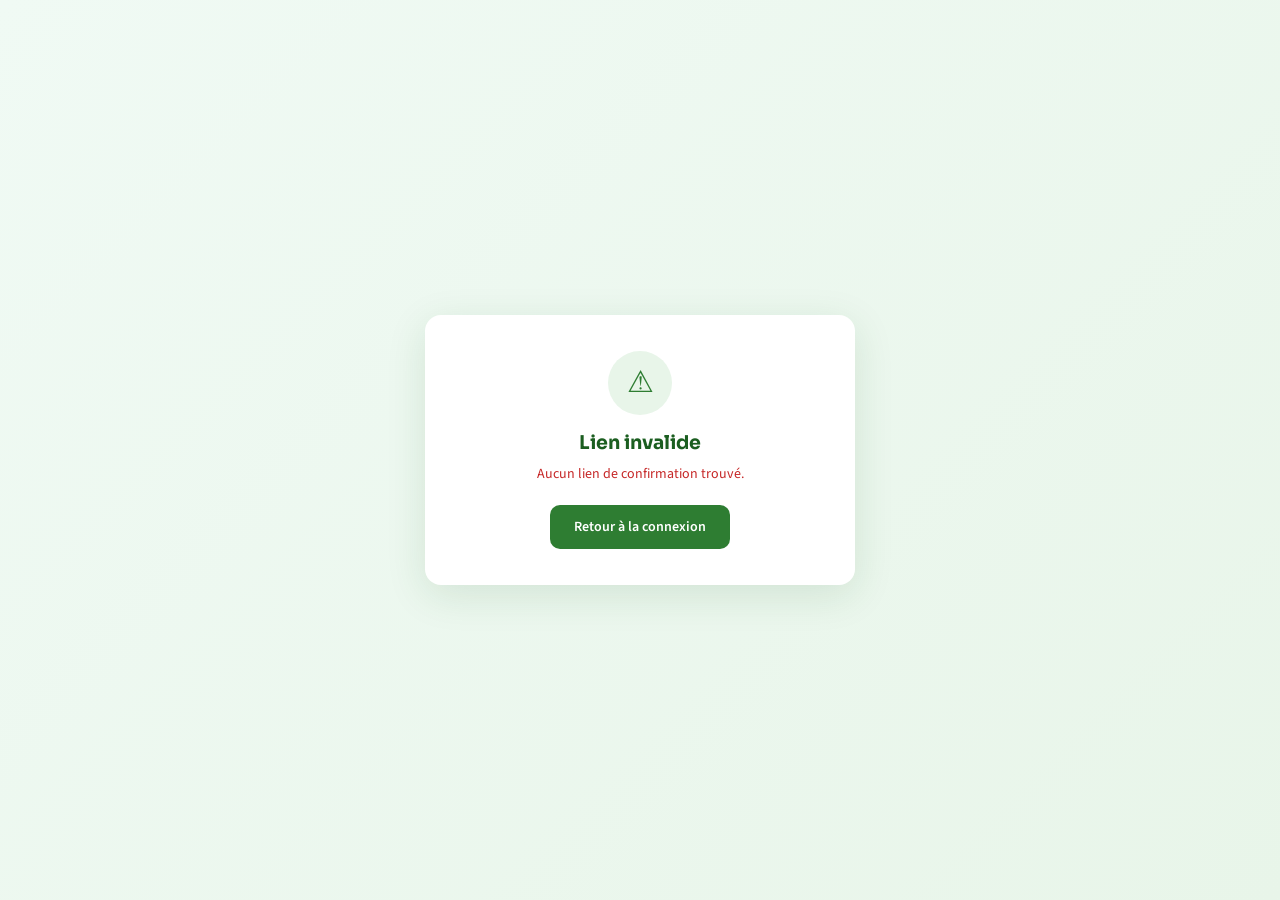
<file: static/confirm.html>
﻿<!DOCTYPE html>
<html lang="fr">
<head>
<meta charset="UTF-8">
<meta name="viewport" content="width=device-width, initial-scale=1.0">
<title>Activation du compte — YIRIBA</title>
<link rel="icon" type="image/jpeg" href="/logo/logo.jpg">
<link rel="preconnect" href="https://fonts.googleapis.com">
<link rel="preconnect" href="https://fonts.gstatic.com" crossorigin>
<link href="https://fonts.googleapis.com/css2?family=Sora:wght@400;600;700&family=Source+Sans+3:wght@400;600&display=swap" rel="stylesheet">
<style>
  :root {
    --yiriba-vert: #2e7d32;
    --yiriba-vert-profond: #1b5e20;
    --texte-secondaire: #5f6368;
  }
  * { box-sizing: border-box; margin: 0; padding: 0; }
  body {
    font-family: 'Source Sans 3', sans-serif;
    background: linear-gradient(135deg, #f0faf4, #e8f5e9);
    min-height: 100vh;
    display: flex; align-items: center; justify-content: center;
    padding: 20px;
  }
  .card {
    background: white; border-radius: 16px; box-shadow: 0 10px 40px rgba(27,94,32,0.12);
    max-width: 430px; width: 100%; padding: 36px 30px; text-align: center;
  }
  .badge {
    width: 64px; height: 64px; border-radius: 50%; background: #e8f5e9;
    display: flex; align-items: center; justify-content: center; margin: 0 auto 16px;
  }
  .badge i { font-size: 30px; color: var(--yiriba-vert); font-style: normal; }
  h1 { font-family: 'Sora', sans-serif; font-size: 19px; color: var(--yiriba-vert-profond); margin-bottom: 8px; }
  p { font-size: 14px; color: var(--texte-secondaire); line-height: 1.6; margin-bottom: 20px; }
  .btn {
    display: inline-flex; align-items: center; gap: 8px; justify-content: center;
    background: var(--yiriba-vert); color: white; border: none; border-radius: 10px;
    padding: 12px 24px; font-size: 14px; font-weight: 600; cursor: pointer; text-decoration: none;
  }
  .btn:hover { background: var(--yiriba-vert-profond); }
  .spinner { animation: spin 1s linear infinite; display: inline-block; }
  @keyframes spin { to { transform: rotate(360deg); } }
  .error { color: #c62828; }
  .success { color: #2e7d32; }
</style>
</head>
<body>
<div class="card" id="card">
  <div class="badge"><i class="spinner">&#8635;</i></div>
  <h1>Activation du compte</h1>
  <p id="status">Vérification du lien…</p>
</div>
<script>
  const API = '/api';
  (async () => {
    const card = document.getElementById('card');
    const setUI = (icon, title, message, ok) => {
      card.innerHTML = `
        <div class="badge"><i>${icon}</i></div>
        <h1>${title}</h1>
        <p class="${ok ? 'success' : 'error'}">${message}</p>
        ${ok ? '<a class="btn" href="/">Connexion <span>&rarr;</span></a>'
             : '<a class="btn" href="/">Retour à la connexion</a>'}`;
    };
    const params = new URLSearchParams(window.location.search);
    const token = params.get('token');
    if (!token) { setUI('&#9888;', 'Lien invalide', 'Aucun lien de confirmation trouvé.', false); return; }
    try {
      const r = await fetch(API + '/auth/confirm-account', {
        method: 'POST',
        headers: { 'Content-Type': 'application/json' },
        body: JSON.stringify({ token })
      });
      const d = await r.json();
      if (!r.ok) {
        const msg = d.detail ? (typeof d.detail === 'string' ? d.detail : JSON.stringify(d.detail)) : 'Le lien est invalide ou a expiré.';
        setUI('&#9888;', 'Activation impossible', msg, false);
        return;
      }
      setUI('&#10003;', 'Compte activé !', d.message || 'Votre compte est activé. Vous pouvez vous connecter.', true);
    } catch (e) {
      setUI('&#9888;', 'Erreur réseau', 'Impossible de contacter le serveur. Réessayez dans un instant.', false);
    }
  })();
</script>
</body>
</html>
</file>
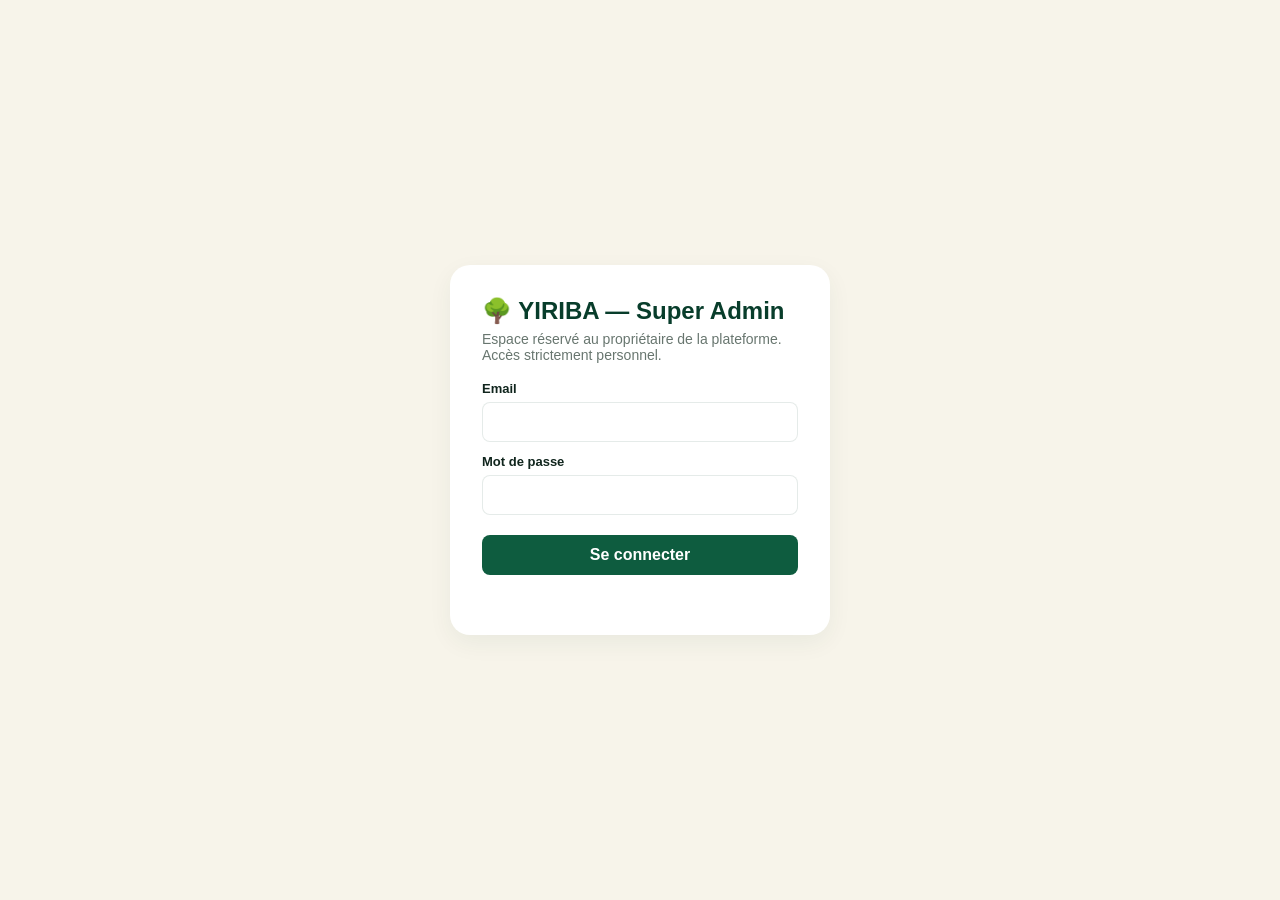
<file: static/platform_admin.html>
<!DOCTYPE html>
<html lang="fr">
<head>
  <meta charset="UTF-8" />
  <meta name="viewport" content="width=device-width, initial-scale=1.0" />
  <title>YIRIBA — Super Admin</title>
  <link rel="preconnect" href="https://fonts.googleapis.com" />
  <link rel="stylesheet" href="/static/style.css" />
  <style>
    html, body { height: 100%; }
    body { background: var(--yiriba-ivoire); margin: 0; }

    /* --- Auth screen --- */
    #auth-screen { align-items: center; justify-content: center; flex-direction: column; gap: 18px; display: flex; min-height: 100vh; }
    .auth-card { width: 380px; background: var(--surface); border-radius: var(--radius-lg); padding: 32px; box-shadow: var(--ombre-legere); }
    .auth-card h2 { color: var(--yiriba-vert-foret); margin-bottom: 6px; }
    .auth-card p { color: var(--texte-secondaire); font-size: 14px; margin-bottom: 18px; }
    .auth-card label { display: block; font-size: 13px; font-weight: 600; color: var(--texte); margin: 12px 0 6px; }
    .auth-card input { width: 100%; padding: 10px 12px; border: 1px solid var(--border); border-radius: var(--radius-sm); }
    .auth-error { color: var(--yiriba-rouge); font-size: 13px; margin-top: 10px; min-height: 18px; }

    /* --- Layout console --- */
    #app-screen { display: none; min-height: 100vh; }
    .sa-layout { display: flex; min-height: 100vh; }

    /* Sidebar */
    .sa-sidebar { width: 240px; background: var(--yiriba-vert-foret); color: #fff; display: flex; flex-direction: column; flex-shrink: 0; }
    .sa-brand { padding: 22px 20px 16px; border-bottom: 1px solid rgba(255,255,255,0.12); }
    .sa-brand .name { font-weight: 700; font-size: 18px; display: flex; align-items: center; gap: 8px; }
    .sa-brand .sub { font-size: 12px; color: var(--yiriba-jaune); font-weight: 600; letter-spacing: .08em; text-transform: uppercase; margin-top: 3px; }
    .sa-nav { flex: 1; padding: 14px 10px; display: flex; flex-direction: column; gap: 2px; overflow-y: auto; }
    .sa-nav button { display: flex; align-items: center; gap: 10px; width: 100%; padding: 10px 12px; border: none; background: none; color: var(--texte-sidebar); font-size: 14px; border-radius: var(--radius-sm); cursor: pointer; text-align: left; transition: background .15s; }
    .sa-nav button:hover { background: rgba(255,255,255,0.08); }
    .sa-nav button.active { background: rgba(255,255,255,0.14); color: #fff; font-weight: 600; }
    .sa-nav button .ico { width: 20px; text-align: center; }
    .sa-nav button .nbadge { margin-left: auto; background: var(--yiriba-jaune); color: var(--yiriba-vert-foret); font-size: 11px; font-weight: 700; border-radius: 999px; padding: 1px 7px; }
    .sa-foot { padding: 14px; border-top: 1px solid rgba(255,255,255,0.12); }
    .sa-foot .who { font-size: 13px; color: var(--texte-sidebar); margin-bottom: 10px; word-break: break-all; }
    .sa-foot button { width: 100%; padding: 8px; border: 1px solid rgba(255,255,255,0.25); background: none; color: #fff; border-radius: var(--radius-sm); font-size: 13px; cursor: pointer; }
    .sa-foot button:hover { background: rgba(255,255,255,0.1); }

    /* Content */
    .sa-content { flex: 1; padding: 28px 32px; min-width: 0; }
    .sa-hello h1 { color: var(--yiriba-vert-foret); margin: 0 0 4px; font-size: 24px; }
    .sa-hello p { color: var(--texte-secondaire); margin: 0 0 22px; font-size: 14px; }

    .cards { display: grid; grid-template-columns: repeat(auto-fit, minmax(165px, 1fr)); gap: 14px; margin-bottom: 24px; }
    .card { background: var(--surface); border-radius: var(--radius-md); padding: 18px; box-shadow: var(--ombre-legere); }
    .card .k { font-size: 12px; color: var(--texte-secondaire); text-transform: uppercase; letter-spacing: .04em; }
    .card .v { font-size: 26px; font-weight: 700; color: var(--yiriba-vert-foret); margin-top: 6px; }
    .card .v.ok { color: var(--yiriba-vert-feuille); }
    .card .v.warn { color: #b98a00; }
    .card .v.bad { color: var(--yiriba-rouge); }

    .sa-section { background: var(--surface); border-radius: var(--radius-md); box-shadow: var(--ombre-legere); padding: 20px 22px; margin-bottom: 20px; }
    .sa-section h3 { color: var(--yiriba-vert-foret); margin: 0 0 14px; font-size: 16px; }
    .sa-two-col { display: grid; grid-template-columns: 1fr 1fr; gap: 20px; align-items: start; }

    .toolbar { display: flex; align-items: center; gap: 10px; flex-wrap: wrap; margin-bottom: 14px; }
    .toolbar input, .toolbar select { padding: 9px 12px; border: 1px solid var(--border); border-radius: var(--radius-sm); background: var(--surface); font-size: 14px; }
    .toolbar input { width: 280px; }
    .toolbar button { background: var(--yiriba-vert); color: #fff; border: none; padding: 9px 16px; border-radius: var(--radius-sm); cursor: pointer; }
    .toolbar button.ghost { background: var(--surface); color: var(--yiriba-vert); border: 1px solid var(--border); }

    table { width: 100%; border-collapse: collapse; background: var(--surface); border-radius: var(--radius-md); overflow: hidden; box-shadow: var(--ombre-legere); }
    th, td { text-align: left; padding: 11px 13px; border-bottom: 1px solid var(--border); font-size: 14px; }
    th { background: var(--surface-soft); color: var(--texte-secondaire); font-size: 12px; text-transform: uppercase; letter-spacing: .04em; }
    tr:hover td { background: rgba(47,143,91,0.05); }

    .badge { display: inline-block; padding: 4px 10px; border-radius: 999px; font-size: 12px; font-weight: 600; white-space: nowrap; }
    .b-trial { background: #FFF6D6; color: #8a6d00; }
    .b-active { background: #E2F4EA; color: var(--yiriba-vert-feuille); }
    .b-expired { background: #FBE4DF; color: var(--yiriba-rouge); }
    .b-frozen { background: #ECECEC; color: #555; }
    .b-cancelled { background: #EFECE5; color: var(--texte-secondaire); }
    .b-suspended { background: #FBE4DF; color: var(--yiriba-rouge); }
    .b-pending { background: #FFF6D6; color: #8a6d00; }
    .b-failed { background: #FBE4DF; color: var(--yiriba-rouge); }
    .b-refunded { background: #EFECE5; color: var(--texte-secondaire); }
    .b-paid { background: #E2F4EA; color: var(--yiriba-vert-feuille); }
    .b-new { background: #FFF6D6; color: #8a6d00; }
    .b-in_progress { background: #E3EEFA; color: #2b5c9a; }
    .b-resolved { background: #E2F4EA; color: var(--yiriba-vert-feuille); }

    .actions button { margin-right: 5px; margin-bottom: 4px; border: 1px solid var(--border); background: var(--surface); padding: 5px 10px; border-radius: var(--radius-sm); font-size: 12px; cursor: pointer; }
    .actions button.primary { background: var(--yiriba-vert); color: #fff; border-color: var(--yiriba-vert); }
    .actions button.danger { color: var(--yiriba-rouge); border-color: rgba(201,74,53,0.4); }
    .actions button.warn { color: #8a6d00; border-color: rgba(216,168,0,0.5); }

    .pager { margin-top: 14px; display: flex; justify-content: flex-end; gap: 8px; align-items: center; color: var(--texte-secondaire); font-size: 14px; }
    .pager button { border: 1px solid var(--border); background: var(--surface); padding: 6px 12px; border-radius: var(--radius-sm); cursor: pointer; }
    .pager button:disabled { opacity: .45; cursor: default; }

    /* Pages */
    .sa-page { display: none; }
    .sa-page.active { display: block; }

    /* Modal */
    .modal-backdrop { position: fixed; inset: 0; background: rgba(8,61,43,0.45); display: none; align-items: center; justify-content: center; z-index: 50; }
    .modal-backdrop.open { display: flex; }
    .modal { background: var(--surface); border-radius: var(--radius-lg); max-width: 680px; width: 92%; max-height: 88vh; overflow: auto; padding: 26px; box-shadow: 0 24px 60px rgba(8,61,43,0.25); }
    .modal h3 { color: var(--yiriba-vert-foret); margin-bottom: 16px; }
    .modal .row { display: flex; justify-content: space-between; gap: 14px; padding: 8px 0; border-bottom: 1px solid var(--border); font-size: 14px; }
    .modal .row .k { color: var(--texte-secondaire); }
    .modal select, .modal input, .modal textarea { width: 100%; padding: 9px 12px; border: 1px solid var(--border); border-radius: var(--radius-sm); margin-top: 6px; font-family: inherit; }
    .modal .form-group { margin-top: 14px; }
    .modal .form-group label { font-size: 13px; font-weight: 600; display: block; }
    .modal .form-actions { display: flex; justify-content: flex-end; gap: 10px; margin-top: 22px; }
    .modal .form-actions button { padding: 9px 16px; border-radius: var(--radius-sm); border: none; cursor: pointer; }
    .modal .form-actions .btn-primary { background: var(--yiriba-vert); color: #fff; }
    .modal .form-actions .btn-ghost { background: var(--surface-soft); color: var(--texte); }
    .modal .form-actions .btn-danger { background: var(--yiriba-rouge); color: #fff; }
    .btn-close { float: right; background: none; border: none; font-size: 20px; color: var(--texte-secondaire); cursor: pointer; }
    .detail-grid { display: grid; grid-template-columns: 1fr 1fr; gap: 18px; margin-top: 8px; }
    .detail-grid h4 { color: var(--yiriba-vert-foret); margin: 10px 0 8px; font-size: 15px; }
    .code { font-family: monospace; background: var(--surface-soft); padding: 2px 6px; border-radius: 4px; }

    .toast { position: fixed; bottom: 24px; right: 24px; background: var(--yiriba-vert-foret); color: #fff; padding: 12px 18px; border-radius: var(--radius-md); box-shadow: var(--ombre-legere); display: none; z-index: 60; max-width: 420px; font-size: 14px; }
    .toast.show { display: block; }
    .toast.error { background: var(--yiriba-rouge); }

    .empty { text-align: center; color: var(--texte-secondaire); padding: 28px 10px; font-size: 14px; }
    .switch { position: relative; display: inline-flex; align-items: center; gap: 10px; cursor: pointer; font-size: 14px; }
    .switch input { width: 40px; height: 22px; appearance: none; background: #ccc; border-radius: 999px; position: relative; cursor: pointer; transition: background .2s; }
    .switch input::after { content: ''; position: absolute; top: 2px; left: 2px; width: 18px; height: 18px; background: #fff; border-radius: 50%; transition: left .2s; }
    .switch input:checked { background: var(--yiriba-vert); }
    .switch input:checked::after { left: 20px; }

    @media (max-width: 900px) {
      .sa-sidebar { width: 64px; }
      .sa-brand .name span, .sa-brand .sub, .sa-nav button .lbl, .sa-foot .who { display: none; }
      .sa-nav button { justify-content: center; }
      .sa-content { padding: 18px; }
      .sa-two-col { grid-template-columns: 1fr; }
      .detail-grid { grid-template-columns: 1fr; }
      .toolbar input { width: 100%; }
    }
  </style>
</head>
<body>
  <!-- AUTH -->
  <div id="auth-screen">
    <div class="auth-card">
      <h2>🌳 YIRIBA — Super Admin</h2>
      <p>Espace réservé au propriétaire de la plateforme. Accès strictement personnel.</p>
      <form id="auth-form">
        <label for="email">Email</label>
        <input type="email" id="email" autocomplete="username" required />
        <label for="password">Mot de passe</label>
        <input type="password" id="password" autocomplete="current-password" required />
        <button type="submit" style="width:100%; margin-top:20px; background:var(--yiriba-vert); color:#fff; border:none; padding:11px; border-radius:var(--radius-sm); font-weight:600; cursor:pointer;">Se connecter</button>
      </form>
      <div class="auth-error" id="auth-error"></div>
    </div>
  </div>

  <!-- CONSOLE -->
  <div id="app-screen">
    <div class="sa-layout">
      <aside class="sa-sidebar">
        <div class="sa-brand">
          <div class="name">🌳 <span>YIRIBA</span></div>
          <div class="sub">Super Admin</div>
        </div>
        <nav class="sa-nav" id="sa-nav">
          <button data-page="dashboard" class="active"><span class="ico">📊</span><span class="lbl">Tableau de bord</span></button>
          <button data-page="schools"><span class="ico">🏫</span><span class="lbl">Écoles</span></button>
          <button data-page="users"><span class="ico">👥</span><span class="lbl">Utilisateurs</span></button>
          <button data-page="subscriptions"><span class="ico">💳</span><span class="lbl">Abonnements</span></button>
          <button data-page="payments"><span class="ico">💰</span><span class="lbl">Paiements</span></button>
          <button data-page="activity"><span class="ico">📜</span><span class="lbl">Activité</span></button>
          <button data-page="support"><span class="ico">🎧</span><span class="lbl">Support</span><span class="nbadge" id="support-badge" style="display:none">0</span></button>
          <button data-page="notifications"><span class="ico">🔔</span><span class="lbl">Notifications</span></button>
          <button data-page="settings"><span class="ico">⚙️</span><span class="lbl">Paramètres</span></button>
        </nav>
        <div class="sa-foot">
          <div class="who" id="user-email"></div>
          <button id="logout-btn">Se déconnecter</button>
        </div>
      </aside>

      <main class="sa-content">
        <!-- DASHBOARD -->
        <section class="sa-page active" id="page-dashboard">
          <div class="sa-hello">
            <h1>Bonjour, Admin 👋</h1>
            <p>Voici l'état actuel de votre plateforme YIRIBA.</p>
          </div>
          <div class="cards" id="cards"></div>
          <div class="sa-two-col">
            <div class="sa-section">
              <h3>Activité récente</h3>
              <div id="recent-activity"><p class="empty">Chargement…</p></div>
            </div>
            <div class="sa-section">
              <h3>État des abonnements</h3>
              <div id="subs-state"><p class="empty">Chargement…</p></div>
            </div>
          </div>
        </section>

        <!-- SCHOOLS -->
        <section class="sa-page" id="page-schools">
          <div class="sa-hello"><h1>Écoles</h1><p>Tous les établissements clients de la plateforme.</p></div>
          <div class="toolbar">
            <input type="search" id="search" placeholder="Rechercher une école…" />
            <select id="filter-status">
              <option value="">Toutes</option>
              <option value="active">Actives</option>
              <option value="frozen">Suspendues</option>
              <option value="expired">Expirées</option>
            </select>
            <button id="search-btn">Rechercher</button>
            <button class="ghost" id="refresh-btn">⟳ Actualiser</button>
          </div>
          <table>
            <thead><tr><th>École</th><th>Statut</th><th>Abonnement</th><th>Élèves</th><th>Utilisateurs</th><th>Inscrite le</th><th>Actions</th></tr></thead>
            <tbody id="schools-body"></tbody>
          </table>
          <div class="pager" id="pager"></div>
        </section>

        <!-- USERS -->
        <section class="sa-page" id="page-users">
          <div class="sa-hello"><h1>Utilisateurs</h1><p>Tous les comptes de toutes les écoles.</p></div>
          <div class="toolbar">
            <input type="search" id="users-search" placeholder="Rechercher (nom, email, identifiant)…" />
            <select id="users-school"><option value="">Toutes les écoles</option></select>
            <select id="users-role">
              <option value="">Tous les rôles</option>
              <option value="admin">Admin école</option>
              <option value="teacher">Enseignant</option>
              <option value="student">Élève</option>
              <option value="parent">Parent/Tuteur</option>
              <option value="secretary">Secrétaire</option>
              <option value="accountant">Comptable</option>
              <option value="educator">Éducateur</option>
            </select>
            <select id="users-status">
              <option value="">Tous les statuts</option>
              <option value="active">Actifs</option>
              <option value="suspended">Suspendus</option>
            </select>
            <button id="users-btn">Filtrer</button>
          </div>
          <table>
            <thead><tr><th>Nom</th><th>Identifiant</th><th>École</th><th>Rôle</th><th>Statut</th><th>Dernière connexion</th><th>Actions</th></tr></thead>
            <tbody id="users-body"></tbody>
          </table>
          <div class="pager" id="users-pager"></div>
        </section>

        <!-- SUBSCRIPTIONS -->
        <section class="sa-page" id="page-subscriptions">
          <div class="sa-hello"><h1>Abonnements</h1><p>Formules et échéances de chaque école.</p></div>
          <div class="toolbar">
            <input type="search" id="subs-search" placeholder="Rechercher une école…" />
            <select id="subs-status">
              <option value="">Tous les statuts</option>
              <option value="active">Actifs</option>
              <option value="expiring_soon">Expirent bientôt</option>
              <option value="expired">Expirés</option>
              <option value="cancelled">Suspendus</option>
            </select>
            <button id="subs-btn">Filtrer</button>
          </div>
          <table>
            <thead><tr><th>École</th><th>Formule</th><th>Début</th><th>Expiration</th><th>Statut</th><th>Montant</th><th>Actions</th></tr></thead>
            <tbody id="subs-body"></tbody>
          </table>
          <div class="pager" id="subs-pager"></div>
        </section>

        <!-- PAYMENTS -->
        <section class="sa-page" id="page-payments">
          <div class="sa-hello"><h1>Paiements</h1><p>Paiements d'abonnement reçus des écoles.</p></div>
          <div class="toolbar">
            <input type="search" id="pay-search" placeholder="Référence…" />
            <select id="pay-status">
              <option value="">Tous les statuts</option>
              <option value="paid">Payés</option>
              <option value="pending">En attente</option>
              <option value="failed">Échoués</option>
              <option value="refunded">Remboursés</option>
            </select>
            <button id="pay-btn">Filtrer</button>
            <button class="ghost" id="pay-new">＋ Enregistrer un paiement</button>
          </div>
          <table>
            <thead><tr><th>École</th><th>Référence</th><th>Montant</th><th>Date</th><th>Moyen</th><th>Statut</th></tr></thead>
            <tbody id="pay-body"></tbody>
          </table>
          <div class="pager" id="pay-pager"></div>
        </section>

        <!-- ACTIVITY -->
        <section class="sa-page" id="page-activity">
          <div class="sa-hello"><h1>Activité</h1><p>Journal des actions importantes de la plateforme.</p></div>
          <table>
            <thead><tr><th>Date</th><th>Utilisateur</th><th>Action</th><th>École</th><th>Détails</th></tr></thead>
            <tbody id="activity-body"></tbody>
          </table>
          <div class="pager" id="activity-pager"></div>
        </section>

        <!-- SUPPORT -->
        <section class="sa-page" id="page-support">
          <div class="sa-hello"><h1>Support</h1><p>Demandes envoyées par les écoles.</p></div>
          <div class="toolbar">
            <select id="support-status">
              <option value="">Tous les statuts</option>
              <option value="new">Nouvelles</option>
              <option value="in_progress">En cours</option>
              <option value="resolved">Résolues</option>
            </select>
            <button id="support-btn">Filtrer</button>
          </div>
          <table>
            <thead><tr><th>École</th><th>Sujet</th><th>Date</th><th>Priorité</th><th>Statut</th><th>Actions</th></tr></thead>
            <tbody id="support-body"></tbody>
          </table>
        </section>

        <!-- NOTIFICATIONS -->
        <section class="sa-page" id="page-notifications">
          <div class="sa-hello"><h1>Notifications</h1><p>Alertes importantes de la plateforme.</p></div>
          <div class="toolbar"><button class="ghost" id="notif-read-all">Tout marquer comme lu</button></div>
          <div id="notif-list" class="sa-section"><p class="empty">Chargement…</p></div>
        </section>

        <!-- SETTINGS -->
        <section class="sa-page" id="page-settings">
          <div class="sa-hello"><h1>Paramètres</h1><p>Configuration générale de la plateforme YIRIBA.</p></div>
          <div class="sa-section">
            <h3>Profil & configuration</h3>
            <div class="form-group" style="max-width:420px">
              <label>Nom de la plateforme</label>
              <input type="text" id="set-name" />
            </div>
            <div class="form-group" style="max-width:420px">
              <label>Email de contact</label>
              <input type="email" id="set-email" />
            </div>
            <div class="form-group">
              <label class="switch"><input type="checkbox" id="set-maintenance" /> Mode maintenance (toute la plateforme)</label>
              <p style="color:var(--texte-secondaire);font-size:13px;margin:8px 0 0;">Les utilisateurs classiques verront une page de maintenance. Votre accès Super Admin reste actif. Aucune donnée n'est affectée.</p>
            </div>
            <div style="margin-top:18px"><button class="toolbar" id="set-save" style="background:var(--yiriba-vert); color:#fff; border:none; padding:10px 18px; border-radius:var(--radius-sm); cursor:pointer;">Enregistrer</button></div>
          </div>
        </section>
      </main>
    </div>
  </div>

  <!-- DÉTAIL ÉCOLE -->
  <div class="modal-backdrop" id="detail-modal">
    <div class="modal" style="max-width:820px">
      <button class="btn-close" id="detail-close">✕</button>
      <h3 id="detail-title">Détail de l'école</h3>
      <div id="detail-content"></div>
    </div>
  </div>

  <!-- DONNÉES D'UNE ÉCOLE -->
  <div class="modal-backdrop" id="data-modal">
    <div class="modal" style="max-width:960px">
      <button class="btn-close" id="data-close">✕</button>
      <h3 id="data-title">Données de l'école</h3>
      <div id="data-body"><p style="color:#777">Chargement…</p></div>
    </div>
  </div>

  <!-- CONFIRM -->
  <div class="modal-backdrop" id="confirm-modal">
    <div class="modal" style="max-width:460px;">
      <h3 id="confirm-title">Confirmer</h3>
      <p id="confirm-text" style="font-size:14px; line-height:1.5;"></p>
      <div class="form-actions">
        <button class="btn-ghost" id="confirm-cancel">Annuler</button>
        <button class="btn-primary" id="confirm-ok">Confirmer</button>
      </div>
    </div>
  </div>

  <!-- PLAN -->
  <div class="modal-backdrop" id="plan-modal">
    <div class="modal" style="max-width:480px;">
      <button class="btn-close" id="plan-close">✕</button>
      <h3 id="plan-title">Gérer le forfait</h3>
      <div class="form-group">
        <label for="plan-code">Forfait</label>
        <select id="plan-code">
          <option value="graine">Graine — 100 élèves</option>
          <option value="racine">Racine — 400 élèves</option>
          <option value="baobab">Baobab — Illimité</option>
        </select>
      </div>
      <div class="form-group">
        <label for="plan-price">Tarif personnalisé par élève / an (Baobab, optionnel)</label>
        <input type="text" id="plan-price" placeholder="ex : 15000" />
      </div>
      <div class="form-group">
        <label for="plan-amount">Montant forfaitaire négocié (Baobab, optionnel)</label>
        <input type="text" id="plan-amount" placeholder="ex : 1500000" />
      </div>
      <div class="form-group">
        <label for="plan-days">Prolonger l'abonnement de… (jours, optionnel)</label>
        <input type="number" id="plan-days" min="1" max="3650" placeholder="ex : 365" />
      </div>
      <div class="form-actions">
        <button class="btn-ghost" id="plan-close2">Annuler</button>
        <button class="btn-primary" id="plan-save">Enregistrer</button>
      </div>
    </div>
  </div>

  <!-- PAIEMENT MANUEL -->
  <div class="modal-backdrop" id="pay-modal">
    <div class="modal" style="max-width:480px;">
      <button class="btn-close" id="paym-close">✕</button>
      <h3>Enregistrer un paiement</h3>
      <div class="form-group">
        <label for="paym-school">École</label>
        <select id="paym-school"></select>
      </div>
      <div class="form-group">
        <label for="paym-amount">Montant (XOF)</label>
        <input type="number" id="paym-amount" min="1" />
      </div>
      <div class="form-group">
        <label for="paym-method">Moyen de paiement</label>
        <select id="paym-method">
          <option value="cash">Espèces</option>
          <option value="transfer">Virement</option>
          <option value="mobile_money">Mobile money</option>
          <option value="check">Chèque</option>
          <option value="other">Autre</option>
        </select>
      </div>
      <div class="form-group">
        <label for="paym-status">Statut</label>
        <select id="paym-status">
          <option value="paid">Payé</option>
          <option value="pending">En attente</option>
          <option value="failed">Échoué</option>
          <option value="refunded">Remboursé</option>
        </select>
      </div>
      <div class="form-group">
        <label for="paym-note">Commentaire (optionnel)</label>
        <input type="text" id="paym-note" />
      </div>
      <div class="form-actions">
        <button class="btn-ghost" id="paym-close2">Annuler</button>
        <button class="btn-primary" id="paym-save">Enregistrer</button>
      </div>
    </div>
  </div>

  <!-- SUPPORT -->
  <div class="modal-backdrop" id="support-modal">
    <div class="modal" style="max-width:560px;">
      <button class="btn-close" id="support-close">✕</button>
      <h3 id="support-title">Demande de support</h3>
      <div id="support-content"></div>
      <div class="form-group">
        <label for="support-response">Réponse</label>
        <textarea id="support-response" rows="4"></textarea>
      </div>
      <div class="form-group">
        <label for="support-new-status">Statut</label>
        <select id="support-new-status">
          <option value="new">Nouveau</option>
          <option value="in_progress">En cours</option>
          <option value="resolved">Résolu</option>
        </select>
      </div>
      <div class="form-actions">
        <button class="btn-ghost" id="support-close2">Fermer</button>
        <button class="btn-primary" id="support-save">Enregistrer</button>
      </div>
    </div>
  </div>

  <div class="toast" id="toast"></div>

  <script src="/static/platform_admin.js"></script>
</body>
</html>
</file>
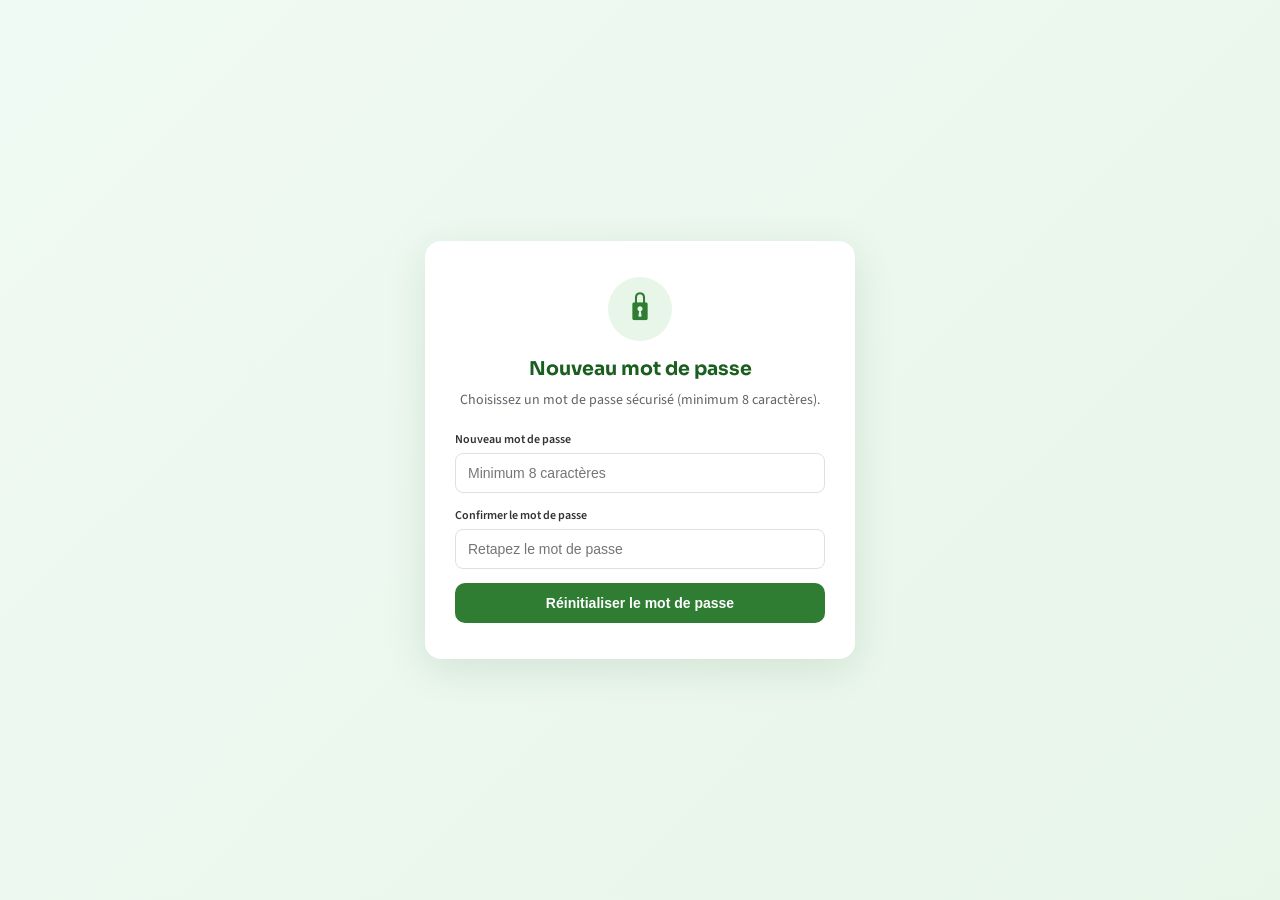
<file: static/reset-password.html>
<!DOCTYPE html>
<html lang="fr">
<head>
<meta charset="UTF-8">
<meta name="viewport" content="width=device-width, initial-scale=1.0">
<title>Réinitialisation du mot de passe — YIRIBA</title>
<link rel="icon" type="image/jpeg" href="/logo/logo.jpg">
<link rel="preconnect" href="https://fonts.googleapis.com">
<link rel="preconnect" href="https://fonts.gstatic.com" crossorigin>
<link href="https://fonts.googleapis.com/css2?family=Sora:wght@400;600;700&family=Source+Sans+3:wght@400;600&display=swap" rel="stylesheet">
<style>
  :root {
    --yiriba-vert: #2e7d32;
    --yiriba-vert-profond: #1b5e20;
    --texte-secondaire: #5f6368;
    --border: #e0e0e0;
  }
  * { box-sizing: border-box; margin: 0; padding: 0; }
  body {
    font-family: 'Source Sans 3', sans-serif;
    background: linear-gradient(135deg, #f0faf4, #e8f5e9);
    min-height: 100vh;
    display: flex; align-items: center; justify-content: center;
    padding: 20px;
  }
  .card {
    background: white; border-radius: 16px; box-shadow: 0 10px 40px rgba(27,94,32,0.12);
    max-width: 430px; width: 100%; padding: 36px 30px; text-align: center;
  }
  h1 { font-family: 'Sora', sans-serif; font-size: 19px; color: var(--yiriba-vert-profond); margin-bottom: 8px; }
  p { font-size: 14px; color: var(--texte-secondaire); line-height: 1.6; margin-bottom: 20px; }
  .field { text-align: left; margin-bottom: 14px; }
  .field label { display: block; font-size: 12px; font-weight: 600; color: #333; margin-bottom: 5px; }
  .field input {
    width: 100%; padding: 11px 12px; border: 1px solid var(--border); border-radius: 8px;
    font-size: 14px; outline: none;
  }
  .field input:focus { border-color: var(--yiriba-vert); }
  .btn {
    display: inline-flex; align-items: center; gap: 8px; justify-content: center; width: 100%;
    background: var(--yiriba-vert); color: white; border: none; border-radius: 10px;
    padding: 12px 24px; font-size: 14px; font-weight: 600; cursor: pointer;
  }
  .btn:hover { background: var(--yiriba-vert-profond); }
  .btn:disabled { opacity: 0.6; cursor: not-allowed; }
  .error { color: #c62828; font-size: 13px; margin: 10px 0; display: none; }
  .success { color: #2e7d32; font-size: 13px; margin: 10px 0; display: none; }
  .badge { width: 64px; height: 64px; border-radius: 50%; background: #e8f5e9; display: flex; align-items: center; justify-content: center; margin: 0 auto 16px; }
  .badge i { font-size: 30px; color: var(--yiriba-vert); font-style: normal; }
</style>
</head>
<body>
<div class="card">
  <div class="badge"><i>&#128274;</i></div>
  <h1>Nouveau mot de passe</h1>
  <p>Choisissez un mot de passe sécurisé (minimum 8 caractères).</p>
  <div class="field"><label>Nouveau mot de passe</label><input type="password" id="pwd" autocomplete="new-password" placeholder="Minimum 8 caractères"></div>
  <div class="field"><label>Confirmer le mot de passe</label><input type="password" id="pwd2" autocomplete="new-password" placeholder="Retapez le mot de passe"></div>
  <div class="error" id="error"></div>
  <div class="success" id="success"></div>
  <button class="btn" id="btn">Réinitialiser le mot de passe</button>
</div>
<script>
  const API = '/api';
  const params = new URLSearchParams(window.location.search);
  const token = params.get('token');
  const pwd = document.getElementById('pwd');
  const pwd2 = document.getElementById('pwd2');
  const err = document.getElementById('error');
  const ok = document.getElementById('success');
  const btn = document.getElementById('btn');
  const show = (el, msg) => { el.style.display = 'block'; el.textContent = msg; };
  btn.onclick = async () => {
    err.style.display = 'none'; ok.style.display = 'none';
    if (!token) { show(err, 'Lien invalide ou expiré. Repassez par « Mot de passe oublié ».', ); return; }
    if (pwd.value.length < 8) { show(err, 'Le mot de passe doit contenir au moins 8 caractères.'); return; }
    if (pwd.value !== pwd2.value) { show(err, 'Les deux mots de passe ne correspondent pas.'); return; }
    btn.disabled = true; btn.textContent = 'Enregistrement…';
    try {
      const r = await fetch(API + '/auth/reset-password', {
        method: 'POST',
        headers: { 'Content-Type': 'application/json' },
        body: JSON.stringify({ token, new_password: pwd.value })
      });
      const d = await r.json();
      if (!r.ok) {
        show(err, d.detail ? (typeof d.detail === 'string' ? d.detail : JSON.stringify(d.detail)) : 'Erreur lors du changement de mot de passe.');
        btn.disabled = false; btn.textContent = 'Réinitialiser le mot de passe'; return;
      }
      show(ok, 'Mot de passe réinitialisé avec succès.');
      btn.style.display = 'none';
      window.location.href = '/';
    } catch (e) {
      show(err, 'Impossible de contacter le serveur. Réessayez.');
      btn.disabled = false; btn.textContent = 'Réinitialiser le mot de passe';
    }
  };
</script>
</body>
</html>
</file>
<file: static/style.css>
/* =========================================================
   YIRIBA — DESIGN TOKENS (exactement comme validé)
   ========================================================= */
:root {
  --yiriba-vert: #0E5C3F;
  --yiriba-vert-foret: #083D2B;
  --yiriba-ivoire: #F7F4EA;
  --yiriba-jaune: #F2B705;
  --yiriba-rouge: #C94A35;
  --yiriba-vert-feuille: #2F8F5B;
  --surface: #FFFFFF;
  --surface-soft: #F2EFE5;
  --border: rgba(8, 61, 43, 0.10);
  --texte: #10251D;
  --texte-secondaire: #68766F;
  --texte-sidebar: rgba(255, 255, 255, 0.72);
  --radius-sm: 8px;
  --radius-md: 14px;
  --radius-lg: 20px;
  --ombre-legere: 0 8px 24px rgba(8, 61, 43, 0.06);
  --transition: 180ms ease;
  --sidebar-width: 264px;
}

/* =========================================================
   RESET
   ========================================================= */
* { box-sizing: border-box; margin: 0; padding: 0; }
body {
  min-height: 100vh;
  background: var(--yiriba-ivoire);
  color: var(--texte);
  font-family: "Source Sans 3", sans-serif;
}
button, input { font: inherit; }
button { cursor: pointer; }
a { text-decoration: none; color: inherit; }

/* =========================================================
   AUTH — Split Layout Yiriba
   ========================================================= */
.auth-screen {
  display: flex;
  min-height: 100vh;
  background: #F7F4EA;
  position: relative;
}
/* ── LEFT: Branding panel ──────────────────────────────── */
.auth-left {
  width: 52%;
  background: linear-gradient(160deg, #0a4a30 0%, #063B2A 40%, #041f15 100%);
  display: flex;
  flex-direction: column;
  justify-content: center;
  position: relative;
  overflow: hidden;
  padding: 60px 70px;
}
.auth-left-overlay {
  position: absolute;
  inset: 0;
  z-index: 1;
  opacity: 0.05;
  background-image:
    radial-gradient(circle at 30% 50%, white 1px, transparent 1px),
    radial-gradient(circle at 70% 30%, white 1px, transparent 1px),
    radial-gradient(circle at 50% 80%, white 1px, transparent 1px),
    radial-gradient(circle at 20% 70%, white 0.5px, transparent 0.5px),
    linear-gradient(0deg, transparent 49%, rgba(255,255,255,0.25) 49%, rgba(255,255,255,0.25) 51%, transparent 51%),
    linear-gradient(90deg, transparent 49%, rgba(255,255,255,0.15) 49%, rgba(255,255,255,0.15) 51%, transparent 51%);
  background-size: 80px 80px, 120px 120px, 90px 90px, 60px 60px, 50px 50px, 50px 50px;
}
.auth-left-content {
  position: relative;
  z-index: 2;
  max-width: 480px;
  color: white;
}
.auth-logo-row {
  display: flex;
  align-items: center;
  gap: 16px;
  margin-bottom: 50px;
}
.auth-logo-img {
  width: 80px;
  height: 80px;
  border-radius: 16px;
  object-fit: contain;
  background: rgba(255,255,255,0.08);
  padding: 6px;
}
.auth-logo-text {
  display: flex;
  flex-direction: column;
}
.auth-brand-name {
  font-family: 'Sora', sans-serif;
  font-size: 34px;
  font-weight: 700;
  letter-spacing: -0.02em;
  margin: 0;
  line-height: 1.1;
}
.auth-brand-slogan {
  font-size: 11px;
  letter-spacing: 2px;
  text-transform: uppercase;
  color: var(--yiriba-jaune, #F2B705);
  font-weight: 600;
  margin: 4px 0 0 0;
}
.auth-headline {
  font-family: 'Sora', sans-serif;
  font-size: 40px;
  font-weight: 700;
  line-height: 1.15;
  margin: 0 0 20px 0;
  color: white;
}
.auth-description {
  font-size: 16px;
  line-height: 1.65;
  color: rgba(255,255,255,0.75);
  margin: 0 0 28px 0;
}
.auth-divider {
  width: 50px;
  height: 4px;
  background: var(--yiriba-jaune, #F2B705);
  border-radius: 4px;
  margin-bottom: 36px;
}
.auth-features {
  display: flex;
  flex-direction: column;
  gap: 18px;
  margin-bottom: 40px;
}
.auth-feature {
  display: flex;
  align-items: flex-start;
  gap: 16px;
}
.auth-feature-icon {
  width: 44px;
  height: 44px;
  min-width: 44px;
  border-radius: 12px;
  background: rgba(255,255,255,0.1);
  display: grid;
  place-items: center;
  font-size: 18px;
  color: var(--yiriba-jaune, #F2B705);
}
.auth-feature-text {
  display: flex;
  flex-direction: column;
  gap: 3px;
}
.auth-feature-text strong {
  font-size: 15px;
  font-weight: 600;
  color: white;
}
.auth-feature-text span {
  font-size: 13px;
  color: rgba(255,255,255,0.6);
  line-height: 1.4;
}
.auth-left-footer {
  font-size: 12px;
  color: rgba(255,255,255,0.35);
  margin-top: auto;
}
.auth-school-illustration {
  position: absolute;
  bottom: 0;
  left: 0;
  right: 0;
  z-index: 1;
  pointer-events: none;
}
/* ── CURVED SEPARATOR ────────────────────────────────── */
.auth-curve {
  position: absolute;
  left: 50%;
  top: 0;
  bottom: 0;
  width: 60px;
  z-index: 5;
  transform: translateX(-50%);
  pointer-events: none;
}
/* ── RIGHT: Form panel ────────────────────────────────── */
.auth-right {
  width: 48%;
  display: flex;
  flex-direction: column;
  align-items: center;
  justify-content: center;
  padding: 40px 50px;
  position: relative;
}
/* .auth-lang : sélecteur de langue retiré — interface française uniquement */
.auth-card {
  background: white;
  border-radius: 24px;
  padding: 36px 40px 32px;
  width: 100%;
  max-width: 480px;
  box-shadow: 0 8px 40px rgba(0,0,0,0.08);
}
.auth-card-icon {
  width: 56px;
  height: 56px;
  border-radius: 16px;
  background: #E8F5EE;
  display: flex;
  align-items: center;
  justify-content: center;
  margin: 0 auto 20px;
  font-size: 22px;
  color: var(--yiriba-vert, #0E5C3F);
}
.auth-card-title {
  font-family: 'Sora', sans-serif;
  font-size: 22px;
  font-weight: 700;
  text-align: center;
  color: #063B2A;
  margin: 0 0 6px 0;
}
.auth-card-subtitle {
  text-align: center;
  color: #888;
  font-size: 14px;
  margin: 0 0 28px 0;
}
.auth-tabs {
  display: flex;
  margin-bottom: 28px;
  border-bottom: 1px solid #E8E8E8;
}
.auth-tab {
  flex: 1;
  padding: 12px;
  border: none;
  background: none;
  font-size: 14px;
  font-weight: 600;
  color: #999;
  transition: all 0.2s;
  position: relative;
  cursor: pointer;
}
.auth-tab.active {
  color: var(--yiriba-vert, #0E5C3F);
}
.auth-tab.active::after {
  content: '';
  position: absolute;
  bottom: -1px;
  left: 0;
  right: 0;
  height: 2.5px;
  background: var(--yiriba-vert, #0E5C3F);
  border-radius: 2px;
}
.auth-field-group {
  margin-bottom: 18px;
}
.auth-field-group label {
  display: block;
  margin-bottom: 7px;
  font-size: 13px;
  color: #333;
  font-weight: 600;
}
.auth-input-wrap {
  position: relative;
  display: flex;
  align-items: center;
}
.auth-input-icon {
  position: absolute;
  left: 14px;
  font-size: 15px;
  color: #aaa;
  z-index: 1;
  pointer-events: none;
}
.auth-input-wrap input {
  width: 100%;
  padding: 12px 14px 12px 42px;
  border: 1.5px solid #E0E0E0;
  border-radius: 10px;
  font-size: 14px;
  background: white;
  transition: border-color 0.2s, box-shadow 0.2s;
  color: #333;
}
.auth-input-wrap input:focus {
  outline: none;
  border-color: var(--yiriba-vert, #0E5C3F);
  box-shadow: 0 0 0 3px rgba(14,92,63,0.1);
}
.auth-input-wrap input::placeholder {
  color: #bbb;
}
.auth-eye-btn {
  position: absolute;
  right: 12px;
  background: none;
  border: none;
  color: #aaa;
  cursor: pointer;
  font-size: 15px;
  padding: 4px;
  display: flex;
  align-items: center;
}
.auth-eye-btn:hover {
  color: #666;
}
.auth-options-row {
  display: flex;
  align-items: center;
  justify-content: space-between;
  margin-bottom: 22px;
}
.auth-checkbox-label {
  display: flex;
  align-items: center;
  gap: 8px;
  font-size: 13px;
  color: #555;
  cursor: pointer;
}
.auth-checkbox {
  width: 16px;
  height: 16px;
  border: 1.5px solid #ccc;
  border-radius: 4px;
  cursor: pointer;
  accent-color: var(--yiriba-vert, #0E5C3F);
}
.auth-forgot-link {
  font-size: 13px;
  color: var(--yiriba-vert, #0E5C3F);
  text-decoration: none;
  font-weight: 500;
}
.auth-forgot-link:hover {
  text-decoration: underline;
}
.auth-submit-btn {
  display: flex;
  align-items: center;
  justify-content: center;
  gap: 10px;
  width: 100%;
  padding: 14px;
  border: 0;
  border-radius: 12px;
  background: linear-gradient(135deg, #0E5C3F 0%, #063B2A 100%);
  color: white;
  font-size: 15px;
  font-weight: 600;
  cursor: pointer;
  transition: all 0.2s;
  margin-bottom: 6px;
}
.auth-submit-btn:hover {
  transform: translateY(-1px);
  box-shadow: 0 6px 20px rgba(14,92,63,0.35);
}
.auth-separator {
  display: flex;
  align-items: center;
  gap: 14px;
  margin: 22px 0;
}
.auth-separator::before,
.auth-separator::after {
  content: '';
  flex: 1;
  height: 1px;
  background: #E0E0E0;
}
.auth-separator span {
  font-size: 12px;
  color: #aaa;
  white-space: nowrap;
}
.auth-social-row {
  display: flex;
  justify-content: center;
  gap: 12px;
}
.auth-social-google {
  width: 100%;
}
.auth-social-btn {
  flex: 1;
  display: flex;
  align-items: center;
  justify-content: center;
  gap: 10px;
  padding: 12px;
  border: 1.5px solid #E0E0E0;
  border-radius: 10px;
  background: white;
  font-size: 13px;
  font-weight: 500;
  color: #333;
  cursor: pointer;
  transition: all 0.2s;
}
.auth-social-btn:hover {
  border-color: #bbb;
  background: #FAFAFA;
}
.auth-security-badge {
  display: flex;
  align-items: center;
  gap: 8px;
  margin-top: 24px;
  font-size: 13px;
  color: #666;
}
.error-text {
  color: var(--yiriba-rouge, #C94A35);
  font-size: 13px;
  min-height: 18px;
  margin-bottom: 8px;
}
.auth-form-row {
  display: flex;
  gap: 12px;
}
.auth-form-row .auth-field-group {
  flex: 1;
}
/* ── Auth responsive ──────────────────────────────────── */
@media (max-width: 900px) {
  .auth-screen { flex-direction: column; }
  .auth-left {
    width: 100%;
    min-height: auto;
    padding: 40px 30px;
  }
  .auth-features { display: none; }
  .auth-left-footer { display: none; }
  .auth-curve { display: none; }
  .auth-right {
    width: 100%;
    padding: 30px 24px;
  }
  .auth-card { max-width: 100%; border-radius: 20px; }
}
@media (max-width: 480px) {
  .auth-left { padding: 30px 20px; }
  .auth-headline { font-size: 28px; }
  .auth-card { padding: 28px 24px 24px; }
  .auth-social-row { flex-direction: column; }
}

/* =========================================================
   LAYOUT
   ========================================================= */
.app { min-height: 100vh; display: flex; }

/* =========================================================
   SIDEBAR
   ========================================================= */
.sidebar {
  position: fixed; inset: 0 auto 0 0;
  width: var(--sidebar-width);
  overflow-y: auto;
  overflow-x: hidden;
  background: radial-gradient(circle at 15% 85%, rgba(47,143,91,0.16), transparent 28%), var(--yiriba-vert);
  color: white; z-index: 20;
}
.sidebar::before {
  content: ""; position: absolute;
  width: 360px; height: 360px;
  right: -190px; bottom: -100px;
  border: 1px solid rgba(255,255,255,0.055);
  border-radius: 50%;
  box-shadow: -70px -30px 0 -35px rgba(255,255,255,.04), -120px -80px 0 -55px rgba(255,255,255,.035);
}
.sidebar-inner {
  position: relative; height: 100%;
  display: flex; flex-direction: column;
  padding: 24px 16px;
}

/* Brand */
.brand { display: flex; align-items: center; gap: 11px; padding: 4px 10px 24px; }
.brand-mark {
  width: 38px; height: 38px;
  display: grid; place-items: center;
  border-radius: 11px;
  background: var(--yiriba-ivoire); color: var(--yiriba-vert);
  font-family: "Sora", sans-serif; font-weight: 700; font-size: 16px;
  flex-shrink: 0;
}
.brand-name { font-family: "Sora", sans-serif; font-size: 19px; font-weight: 700; letter-spacing: -0.03em; }
.school-context { padding: 0 10px 22px; color: var(--texte-sidebar); font-size: 13px; line-height: 1.4; }

/* Nav */
.nav { display: flex; flex-direction: column; gap: 4px; }
.nav-link {
  position: relative;
  display: flex; align-items: center; gap: 12px;
  min-height: 44px; padding: 0 12px;
  border-radius: 10px;
  color: var(--texte-sidebar);
  font-size: 14px; font-weight: 600;
  transition: background var(--transition), color var(--transition);
  cursor: pointer;
}
.nav-link:hover { color: white; background: rgba(255,255,255,.07); }
.nav-link.active { color: var(--yiriba-vert-foret); background: var(--yiriba-ivoire); }
.nav-link.active::before {
  content: ""; position: absolute; left: 0;
  width: 3px; height: 22px;
  border-radius: 0 4px 4px 0;
  background: var(--yiriba-jaune);
}
.nav-icon { width: 20px; text-align: center; opacity: .9; }
.nav-separator { height: 1px; margin: 18px 10px; background: rgba(255,255,255,.10); }
.sidebar-bottom { margin-top: auto; padding: 12px 10px; color: var(--texte-sidebar); font-size: 12px; }

/* =========================================================
   MAIN
   ========================================================= */
.main {
  width: calc(100% - var(--sidebar-width));
  margin-left: var(--sidebar-width);
  min-width: 0;
}

/* =========================================================
   TOPBAR
   ========================================================= */
.topbar {
  height: 72px;
  display: flex; align-items: center; justify-content: space-between;
  padding: 0 32px;
  border-bottom: 1px solid var(--border);
  background: rgba(247,244,234,.88);
  backdrop-filter: blur(12px);
}
.topbar-title { font-family: "Sora", sans-serif; font-size: 14px; font-weight: 600; color: var(--texte); }
.topbar-subtitle { margin-top: 2px; color: var(--texte-secondaire); font-size: 12px; }
.topbar-actions { display: flex; align-items: center; gap: 10px; }
/* Search */
.search-wrap {
  position: relative;
  width: 220px;
}
.search-icon {
  position: absolute;
  left: 12px;
  top: 50%;
  transform: translateY(-50%);
  font-size: 13px;
  color: var(--texte-secondaire);
  pointer-events: none;
  transition: color var(--transition);
}
.search {
  width: 100%;
  padding: 9px 14px 9px 34px;
  border: 1px solid var(--border);
  border-radius: var(--radius-sm);
  outline: none;
  background: var(--surface-soft);
  font-size: 13px;
  color: var(--texte);
  transition: border-color var(--transition), box-shadow var(--transition), background var(--transition);
}
.search::placeholder {
  color: var(--texte-secondaire);
  font-size: 13px;
}
.search:focus {
  border-color: var(--yiriba-vert);
  box-shadow: 0 0 0 3px rgba(14,92,63,0.08);
  background: white;
}
.search:focus + .search-icon,
.search-wrap:focus-within .search-icon {
  color: var(--yiriba-vert);
}

/* Topbar buttons (notifications, messages) */
.topbar-btn {
  width: 36px;
  height: 36px;
  display: grid;
  place-items: center;
  border: 1px solid var(--border);
  border-radius: var(--radius-sm);
  background: var(--surface-soft);
  color: var(--texte-secondaire);
  font-size: 14px;
  position: relative;
  cursor: pointer;
  transition: all var(--transition);
}
.topbar-btn:hover {
  background: white;
  border-color: var(--yiriba-vert);
  color: var(--yiriba-vert);
}
.notif-dot {
  position: absolute;
  top: 6px;
  right: 6px;
  width: 7px;
  height: 7px;
  border-radius: 50%;
  background: var(--yiriba-rouge);
  border: 1.5px solid var(--surface-soft);
}

/* Profile */
.profile {
  display: flex;
  align-items: center;
  gap: 8px;
  padding-left: 8px;
  border-left: 1px solid var(--border);
  margin-left: 4px;
}
.profile-name {
  font-size: 13px;
  font-weight: 600;
  color: var(--texte);
}
.profile-status {
  font-size: 11px;
  color: var(--texte-secondaire);
  display: flex;
  align-items: center;
  gap: 4px;
}
.profile-status::before {
  content: '';
  width: 6px;
  height: 6px;
  border-radius: 50%;
  background: var(--yiriba-vert-feuille);
}
.avatar {
  width: 34px;
  height: 34px;
  display: grid;
  place-items: center;
  border-radius: 50%;
  background: var(--yiriba-vert);
  color: white;
  font-weight: 700;
  font-size: 12px;
  letter-spacing: 0.02em;
}

/* =========================================================
   CONTENT
   ========================================================= */
.content { max-width: 1500px; margin: 0 auto; padding: 34px; }
.welcome { margin-bottom: 28px; position: relative; overflow: hidden; padding: 20px 24px; border-radius: var(--radius-lg); background: linear-gradient(135deg, rgba(14,92,63,0.03) 0%, transparent 60%); }
.welcome::after { content: '';
  position: absolute; right: -20px; top: -20px; width: 180px; height: 180px;
  background: url("data:image/svg+xml,%3Csvg xmlns='http://www.w3.org/2000/svg' viewBox='0 0 100 100' fill='none' stroke='%230E5C3F' stroke-width='0.5' opacity='0.07'%3E%3Ccircle cx='50' cy='50' r='30'/%3E%3Ccircle cx='50' cy='50' r='20'/%3E%3Ccircle cx='50' cy='50' r='10'/%3E%3Cline x1='50' y1='20' x2='50' y2='0'/%3E%3Cline x1='50' y1='80' x2='50' y2='100'/%3E%3Cline x1='20' y1='50' x2='0' y2='50'/%3E%3Cline x1='80' y1='50' x2='100' y2='50'/%3E%3C/svg%3E") center/contain no-repeat; pointer-events: none; }
.welcome h1 { font-family: "Sora", sans-serif; font-size: clamp(25px, 3vw, 32px); line-height: 1.15; letter-spacing: -0.04em; }
.welcome p { margin-top: 8px; color: var(--texte-secondaire); font-size: 15px; }

/* ═══ YIRIBA LOADING STATE ══════════════════════════════════════ */
.yiriba-loading { display: flex; flex-direction: column; align-items: center; justify-content: center; padding: 48px 20px; gap: 12px; }
.yiriba-loading .tree-icon { width: 48px; height: 48px; border-radius: 50%; background: linear-gradient(135deg, var(--yiriba-vert, #0E5C3F), var(--yiriba-vert-feuille, #2F8F5B)); display: flex; align-items: center; justify-content: center; color: white; font-size: 20px; animation: yiriba-pulse 1.5s ease-in-out infinite; }
.yiriba-loading p { font-size: 13px; color: var(--texte-secondaire); }
@keyframes yiriba-pulse { 0%, 100% { transform: scale(1); opacity: 1; } 50% { transform: scale(1.08); opacity: 0.7; } }

/* ═══ YIRIBA EMPTY STATE ══════════════════════════════════════ */
.yiriba-empty { text-align: center; padding: 40px 20px; }
.yiriba-empty .empty-tree { width: 64px; height: 64px; border-radius: 50%; background: linear-gradient(135deg, rgba(14,92,63,0.08), rgba(47,143,91,0.06)); display: inline-flex; align-items: center; justify-content: center; color: var(--yiriba-vert-feuille, #2F8F5B); font-size: 24px; margin-bottom: 14px; }
.yiriba-empty h4 { font-family: "Sora", sans-serif; font-size: 15px; font-weight: 600; margin-bottom: 6px; color: var(--texte); }
.yiriba-empty p { font-size: 13px; color: var(--texte-secondaire); max-width: 260px; margin: 0 auto 14px; }
.yiriba-empty .btn-action { display: inline-flex; align-items: center; gap: 6px; padding: 8px 16px; border-radius: 8px; background: var(--yiriba-vert, #0E5C3F); color: white; font-size: 13px; font-weight: 600; border: none; cursor: pointer; transition: all 0.2s; }
.yiriba-empty .btn-action:hover { background: var(--yiriba-vert-fonce, #063B2A); transform: translateY(-1px); }

/* ═══ ABONNEMENT ALERTES ══════════════════════════════════════ */
.alert-banner { display: flex; align-items: center; gap: 14px; padding: 14px 20px; border-radius: var(--radius-lg); margin-bottom: 20px; border: 1px solid; }
.alert-expired { background: rgba(201,74,53,0.06); border-color: rgba(201,74,53,0.2); }
.alert-expired .alert-icon { color: var(--yiriba-rouge); }
.alert-trial { background: rgba(242,183,5,0.06); border-color: rgba(242,183,5,0.2); }
.alert-trial .alert-icon { color: var(--yiriba-jaune); }
.alert-icon { font-size: 20px; flex-shrink: 0; }
.alert-content { flex: 1; }
.alert-title { font-weight: 700; font-size: 14px; color: var(--texte-principal); }
.alert-text { font-size: 13px; color: var(--texte-secondaire); margin-top: 2px; }
.alert-btn { background: var(--yiriba-primary); color: #fff; border: none; padding: 8px 18px; border-radius: var(--radius-md); font-size: 13px; font-weight: 600; cursor: pointer; white-space: nowrap; transition: all 0.2s; }
.alert-btn:hover { background: var(--yiriba-dark); }

/* ═══ BARRE LIMITE ELEVES ════════════════════════════════════ */
.limit-bar { background: var(--surface); border: 1px solid var(--border); border-radius: var(--radius-md); padding: 12px 16px; min-width: 260px; }
.limit-info { display: flex; justify-content: space-between; align-items: center; margin-bottom: 8px; }
.limit-plan { font-size: 13px; font-weight: 700; color: var(--yiriba-primary); }
.limit-count { font-size: 12px; color: var(--texte-secondaire); font-weight: 600; }
.limit-progress { height: 6px; background: var(--border); border-radius: 3px; overflow: hidden; }
.limit-fill { height: 100%; background: var(--yiriba-vert); border-radius: 3px; transition: width 0.6s ease; }
.limit-fill.limit-warning { background: var(--yiriba-jaune); }
.limit-fill.limit-danger { background: var(--yiriba-rouge); }
.limit-alert { font-size: 11px; color: var(--yiriba-rouge); margin-top: 6px; font-weight: 600; }

/* =========================================================
   STATISTICS
   ========================================================= */
.stats-grid {
  display: grid;
  grid-template-columns: minmax(340px, 1.8fr) repeat(2, minmax(190px, .8fr));
  gap: 16px;
}
.card { position: relative; overflow: hidden; background: var(--surface); border: 1px solid var(--border); border-radius: var(--radius-lg); box-shadow: var(--ombre-legere); }
.main-stat {
  min-height: 245px; padding: 28px; color: white;
  background: radial-gradient(circle at 85% 15%, rgba(47,143,91,.35), transparent 28%), var(--yiriba-vert);
}
.main-stat::after {
  content: ""; position: absolute;
  width: 270px; height: 190px;
  right: -30px; bottom: -50px;
  border: 1px solid rgba(255,255,255,.12);
  border-radius: 50%;
  transform: rotate(-18deg);
  box-shadow: -45px -35px 0 -22px rgba(255,255,255,.08), -95px -65px 0 -45px rgba(255,255,255,.06);
}
.stat-label { position: relative; z-index: 2; font-size: 12px; font-weight: 700; letter-spacing: .08em; text-transform: uppercase; opacity: .72; }
.stat-number { position: relative; z-index: 2; margin-top: 20px; font-family: "Sora", sans-serif; font-size: clamp(34px, 4vw, 48px); font-weight: 700; letter-spacing: -0.05em; }
.stat-change { position: relative; z-index: 2; margin-top: 6px; color: rgba(255,255,255,.75); font-size: 14px; }
.main-stat .stat-see { position: relative; z-index: 2; display: inline-flex; align-items: center; gap: 6px; margin-top: 16px; color: rgba(255,255,255,.85); font-size: 13px; font-weight: 600; cursor: pointer; }
.main-stat .stat-see:hover { color: white; }
.secondary-stat { min-height: 245px; padding: 24px; display: flex; flex-direction: column; }
.stat-icon { width: 42px; height: 42px; display: grid; place-items: center; border-radius: 12px; font-size: 16px; background: var(--surface-soft); color: var(--yiriba-vert); }
.secondary-stat .stat-number { margin-top: 12px; color: var(--texte); font-size: 29px; }
.secondary-stat .stat-change { color: var(--texte-secondaire); }

/* =========================================================
   DASHBOARD GRID
   ========================================================= */
.dashboard-grid { display: grid; grid-template-columns: minmax(0, 1.7fr) minmax(290px, .8fr); gap: 16px; margin-top: 16px; }
.section-card { padding: 24px; }
.section-header { display: flex; justify-content: space-between; align-items: flex-start; margin-bottom: 20px; }
.section-title { font-family: "Sora", sans-serif; font-size: 17px; font-weight: 650; }
.section-description { margin-top: 4px; color: var(--texte-secondaire); font-size: 13px; }
.section-link { font-size: 13px; font-weight: 600; color: var(--yiriba-vert-feuille); cursor: pointer; }
.section-link:hover { text-decoration: underline; }

/* Chart legend */
.chart-legend { display: flex; gap: 20px; margin-bottom: 12px; flex-wrap: wrap; }
.chart-legend-item { display: flex; align-items: center; gap: 6px; font-size: 12px; color: var(--texte-secondaire); }
.chart-legend-dot { width: 8px; height: 8px; border-radius: 50%; }

/* Alerts */
.alerts { display: flex; flex-direction: column; gap: 10px; }
.alert { display: flex; align-items: flex-start; gap: 12px; padding: 13px; border-radius: 12px; background: var(--surface-soft); cursor: pointer; transition: background var(--transition); }
.alert:hover { background: rgba(8,61,43,0.05); }
.alert-dot { width: 9px; height: 9px; flex: 0 0 auto; margin-top: 6px; border-radius: 50%; background: var(--yiriba-jaune); }
.alert.danger .alert-dot { background: var(--yiriba-rouge); }
.alert.success .alert-dot { background: var(--yiriba-vert-feuille); }
.alert strong { display: block; font-size: 14px; }
.alert span { display: block; margin-top: 2px; color: var(--texte-secondaire); font-size: 12px; }

/* =========================================================
   ACTIONS RAPIDES
   ========================================================= */
.actions { margin-top: 16px; display: grid; grid-template-columns: 1.5fr repeat(3, 1fr); gap: 12px; }
.primary-action {
  min-height: 130px; padding: 20px;
  display: flex; flex-direction: column; justify-content: space-between;
  border: 0; border-radius: var(--radius-lg);
  text-align: left; color: white;
  background: var(--yiriba-vert);
  transition: transform var(--transition), box-shadow var(--transition);
}
.primary-action:hover { transform: translateY(-2px); box-shadow: 0 14px 30px rgba(8,61,43,.16); }
.primary-action strong { font-family: "Sora", sans-serif; font-size: 16px; }
.primary-action span { max-width: 270px; color: rgba(255,255,255,.72); font-size: 13px; }
.action-button {
  min-height: 130px;
  display: flex; flex-direction: column; justify-content: space-between;
  padding: 18px;
  border: 1px solid var(--border); border-radius: var(--radius-lg);
  background: white;
  text-align: left; color: var(--texte);
  transition: border-color var(--transition), transform var(--transition);
}
.action-button:hover { transform: translateY(-2px); border-color: rgba(14,92,63,.28); }
.action-button strong { font-size: 14px; }
.action-button span { color: var(--texte-secondaire); font-size: 12px; }

/* =========================================================
   EMPTY STATE
   ========================================================= */
.empty { text-align: center; padding: 28px 16px; }
.empty-icon { width: 44px; height: 44px; border-radius: 50%; background: var(--surface-soft); display: inline-grid; place-items: center; color: var(--yiriba-vert-feuille); font-size: 16px; margin-bottom: 12px; }
.empty h4 { font-family: "Sora", sans-serif; font-size: 14px; font-weight: 600; margin-bottom: 4px; }
.empty p { font-size: 12px; color: var(--texte-secondaire); max-width: 200px; margin: 0 auto 10px; }
.empty .link { font-size: 12px; font-weight: 600; color: var(--yiriba-vert-feuille); cursor: pointer; }

/* =========================================================
   MODAL / TOAST / FOOTER
   ========================================================= */
.modal-overlay { position: fixed; inset: 0; background: rgba(0,0,0,0.4); display: flex; align-items: center; justify-content: center; z-index: 1000; backdrop-filter: blur(4px); }
.modal { background: var(--surface); border-radius: var(--radius-lg); width: 500px; max-width: 95vw; max-height: 85vh; box-shadow: 0 20px 60px rgba(0,0,0,0.2); }
.modal-header { display: flex; align-items: center; justify-content: space-between; padding: 24px; border-bottom: 1px solid var(--border); }
.modal-header h3 { font-family: "Sora", sans-serif; font-size: 17px; font-weight: 600; }
.modal-close { background: none; border: none; font-size: 20px; color: var(--texte-secondaire); cursor: pointer; }
.modal-body { padding: 24px; overflow-y: auto; max-height: 60vh; }
.toast-container { position: fixed; top: 20px; right: 20px; z-index: 2000; display: flex; flex-direction: column; gap: 10px; }
.toast { background: var(--surface); border-radius: var(--radius-sm); padding: 12px 16px; box-shadow: 0 8px 24px rgba(0,0,0,0.12); border-left: 4px solid var(--yiriba-vert); min-width: 260px; font-size: 14px; animation: slideIn .3s ease; }
.toast.error { border-left-color: var(--yiriba-rouge); }
@keyframes slideIn { from { transform: translateX(100%); opacity: 0; } }
.dash-footer { padding: 20px 34px; border-top: 1px solid var(--border); display: flex; align-items: center; justify-content: space-between; font-size: 12px; color: var(--texte-secondaire); }
/* Bandeau hors-ligne : flottant en BAS de l'écran pour ne jamais masquer
   le topbar ni le contenu. Sur mobile il se place au-dessus de la bottom-nav. */
.offline-bar {
  position: fixed;
  left: 50%;
  transform: translateX(-50%);
  bottom: calc(16px + env(safe-area-inset-bottom, 0px));
  z-index: 1500;
  background: var(--yiriba-jaune);
  color: var(--texte);
  padding: 10px 20px;
  border-radius: 999px;
  box-shadow: 0 8px 24px rgba(0,0,0,0.22);
  font-size: 13px;
  font-weight: 600;
  display: none;
  transition: all 200ms ease;
  max-width: calc(100vw - 32px);
  white-space: nowrap;
  overflow: hidden;
  text-overflow: ellipsis;
}
.offline-bar.visible { display: flex; align-items: center; justify-content: center; gap: 8px; }
.offline-bar i { font-size: 14px; flex-shrink: 0; }
@media (max-width: 768px) {
  .offline-bar { bottom: calc(74px + env(safe-area-inset-bottom, 0px)); font-size: 12px; padding: 8px 16px; }
}
.offline-badge { display: inline-flex; align-items: center; gap: 4px; padding: 3px 8px; border-radius: 12px; font-size: 11px; font-weight: 600; background: rgba(242,183,5,0.15); color: #9A7400; }
.offline-badge i { font-size: 10px; }

/* =========================================================
   MODULE SHARED — Tableaux, Filtres, Badges, Modales
   ========================================================= */

/* Filter bar */
.filter-bar { display: flex; flex-wrap: wrap; gap: 12px; align-items: center; margin-bottom: 20px; }
.filter-search {
  flex: 1; min-width: 220px;
  padding: 10px 14px 10px 36px;
  border: 1px solid var(--border); border-radius: var(--radius-sm);
  background: var(--surface);
  font-size: 14px;
  outline: none;
  transition: border-color var(--transition), box-shadow var(--transition);
}
.filter-search:focus { border-color: var(--yiriba-vert-feuille); box-shadow: 0 0 0 3px rgba(47,143,91,0.1); }
.filter-search-wrap { position: relative; flex: 1; min-width: 220px; }
.filter-search-wrap i { position: absolute; left: 12px; top: 50%; transform: translateY(-50%); color: var(--texte-secondaire); font-size: 13px; pointer-events: none; }
.filter-select {
  padding: 10px 14px;
  border: 1px solid var(--border); border-radius: var(--radius-sm);
  background: var(--surface); font-size: 13px;
  color: var(--texte);
  outline: none; cursor: pointer;
  min-width: 140px;
  transition: border-color var(--transition);
}
.filter-select:focus { border-color: var(--yiriba-vert-feuille); }

/* Indicator row */
.indicator-row { display: grid; grid-template-columns: repeat(auto-fit, minmax(170px, 1fr)); gap: 14px; margin-bottom: 24px; }
.indicator-card {
  padding: 18px 20px;
  background: var(--surface);
  border: 1px solid var(--border);
  border-radius: var(--radius-md);
  display: flex; align-items: center; gap: 14px;
}
.indicator-card.hero {
  background: var(--yiriba-vert);
  border-color: transparent;
  color: white;
}
.indicator-icon {
  width: 40px; height: 40px;
  display: grid; place-items: center;
  border-radius: 10px;
  background: var(--surface-soft);
  color: var(--yiriba-vert);
  font-size: 15px;
  flex-shrink: 0;
}
.indicator-card.hero .indicator-icon { background: rgba(255,255,255,0.15); color: white; }
.indicator-info h4 { font-size: 12px; font-weight: 600; text-transform: uppercase; letter-spacing: 0.06em; opacity: 0.7; margin-bottom: 2px; }
.indicator-card.hero .indicator-info h4 { color: rgba(255,255,255,0.7); }
.indicator-info .indicator-val { font-family: "Sora", sans-serif; font-size: 24px; font-weight: 700; letter-spacing: -0.03em; }
.indicator-card.hero .indicator-info .indicator-val { color: white; }
.indicator-info .indicator-sub { font-size: 12px; color: var(--texte-secondaire); margin-top: 1px; }
.indicator-card.hero .indicator-info .indicator-sub { color: rgba(255,255,255,0.6); }

/* Table */
.yiriba-table-wrap { background: var(--surface); border: 1px solid var(--border); border-radius: var(--radius-md); overflow: hidden; }
.yiriba-table { width: 100%; border-collapse: collapse; }
.yiriba-table th {
  padding: 12px 16px;
  text-align: left;
  font-size: 11px; font-weight: 700;
  text-transform: uppercase; letter-spacing: 0.06em;
  color: var(--texte-secondaire);
  background: var(--surface-soft);
  border-bottom: 1px solid var(--border);
  white-space: nowrap;
}
.yiriba-table td {
  padding: 14px 16px;
  font-size: 14px;
  border-bottom: 1px solid rgba(8,61,43,0.05);
  vertical-align: middle;
}
.yiriba-table tr:last-child td { border-bottom: none; }
.yiriba-table tr:hover td { background: rgba(14,92,63,0.02); }
.yiriba-table .avatar-cell {
  display: flex; align-items: center; gap: 10px;
}
.yiriba-table .avatar-sm {
  width: 32px; height: 32px;
  border-radius: 50%;
  background: var(--surface-soft);
  color: var(--yiriba-vert);
  display: grid; place-items: center;
  font-size: 12px; font-weight: 700;
  flex-shrink: 0;
}
.yiriba-table .avatar-sm img { width: 100%; height: 100%; border-radius: 50%; object-fit: cover; }
.yiriba-table .name-cell { font-weight: 600; color: var(--texte); }
.yiriba-table .name-cell small { display: block; font-weight: 400; color: var(--texte-secondaire); font-size: 12px; }
.yiriba-table .matricule { font-family: "Sora", sans-serif; font-size: 13px; color: var(--texte-secondaire); }

/* Table actions */
.table-actions { display: flex; gap: 6px; }
.table-actions button {
  width: 30px; height: 30px;
  border: 1px solid var(--border); border-radius: var(--radius-sm);
  background: var(--surface); color: var(--texte-secondaire);
  display: grid; place-items: center;
  font-size: 12px;
  transition: all var(--transition);
}
.table-actions button:hover { border-color: var(--yiriba-vert); color: var(--yiriba-vert); background: rgba(14,92,63,0.04); }
.table-actions button.danger:hover { border-color: var(--yiriba-rouge); color: var(--yiriba-rouge); background: rgba(201,74,53,0.04); }

/* Badges */
.badge {
  display: inline-flex; align-items: center; gap: 5px;
  padding: 4px 10px;
  border-radius: 20px;
  font-size: 12px; font-weight: 600;
  white-space: nowrap;
}
.badge-active { background: rgba(14,92,63,0.08); color: var(--yiriba-vert); }
.badge-inactive { background: rgba(104,118,111,0.1); color: var(--texte-secondaire); }
.badge-warning { background: rgba(242,183,5,0.12); color: #9A7400; }
.badge-danger { background: rgba(201,74,53,0.08); color: var(--yiriba-rouge); }
.badge-info { background: rgba(47,143,91,0.08); color: var(--yiriba-vert-feuille); }
.badge-dot { width: 6px; height: 6px; border-radius: 50%; flex-shrink: 0; }
.badge-active .badge-dot { background: var(--yiriba-vert); }
.badge-inactive .badge-dot { background: var(--texte-secondaire); }
.badge-warning .badge-dot { background: var(--yiriba-jaune); }
.badge-danger .badge-dot { background: var(--yiriba-rouge); }

/* Pagination */
.pagination { display: flex; align-items: center; justify-content: space-between; padding: 14px 16px; border-top: 1px solid var(--border); font-size: 13px; color: var(--texte-secondaire); }
.pagination-btns { display: flex; gap: 6px; }
.pagination-btns button {
  padding: 6px 14px; border: 1px solid var(--border); border-radius: var(--radius-sm);
  background: var(--surface); font-size: 13px; font-weight: 500;
  color: var(--texte);
  cursor: pointer; transition: all var(--transition);
}
.pagination-btns button:hover:not(:disabled) { border-color: var(--yiriba-vert); color: var(--yiriba-vert); }
.pagination-btns button:disabled { opacity: 0.4; cursor: not-allowed; }
.pagination-btns button.current { background: var(--yiriba-vert); color: white; border-color: var(--yiriba-vert); }

/* Toolbar (page header row with action) */
.page-toolbar { display: flex; align-items: center; justify-content: space-between; margin-bottom: 20px; flex-wrap: wrap; gap: 12px; }
.btn-add {
  display: inline-flex; align-items: center; gap: 8px;
  padding: 10px 20px;
  border: 0; border-radius: var(--radius-sm);
  background: var(--yiriba-vert); color: white;
  font-size: 14px; font-weight: 600;
  cursor: pointer;
  transition: all var(--transition);
}
.btn-add:hover { background: var(--yiriba-vert-feuille); transform: translateY(-1px); box-shadow: 0 4px 12px rgba(8,61,43,0.15); }
.btn-secondary {
  display: inline-flex; align-items: center; gap: 8px;
  padding: 10px 20px;
  border: 1px solid var(--border); border-radius: var(--radius-sm);
  background: var(--surface); color: var(--texte);
  font-size: 14px; font-weight: 600;
  cursor: pointer;
  transition: all var(--transition);
}
.btn-secondary:hover { border-color: var(--yiriba-vert); color: var(--yiriba-vert); }

/* Modal form */
.modal-form .form-group { margin-bottom: 14px; }
.modal-form .form-group label { display: block; margin-bottom: 5px; font-size: 13px; font-weight: 600; color: var(--texte-secondaire); }
.modal-form .form-group input,
.modal-form .form-group select {
  width: 100%; padding: 9px 12px; border: 1px solid var(--border); border-radius: var(--radius-sm);
  font-size: 14px; background: var(--surface-soft);
  transition: border-color var(--transition), box-shadow var(--transition);
}
.modal-form .form-group input:focus,
.modal-form .form-group select:focus { outline: none; border-color: var(--yiriba-vert-feuille); box-shadow: 0 0 0 3px rgba(47,143,91,0.1); background: white; }
.modal-form .form-row { display: flex; gap: 12px; }
.modal-form .form-row .form-group { flex: 1; }
.modal-footer { display: flex; justify-content: flex-end; gap: 10px; padding: 16px 24px; border-top: 1px solid var(--border); }
.modal-footer .btn-add { padding: 9px 20px; font-size: 14px; }
.modal-footer .btn-secondary { padding: 9px 20px; font-size: 14px; }
.modal-footer .btn-add:disabled { opacity: 0.5; cursor: not-allowed; }

/* ══════════════════════════════════════════════════════════════
   ROLL CALL — Grille d'appel rapide
   ══════════════════════════════════════════════════════════════ */
.roll-call-empty { text-align: center; padding: 40px 20px; color: var(--texte-secondaire); }
.roll-call-empty i { font-size: 32px; margin-bottom: 10px; color: var(--yiriba-feuille); opacity: 0.4; display: block; }
.roll-call-empty p { font-size: 13px; margin: 0; }
.roll-call-loading { text-align: center; padding: 30px; color: var(--texte-secondaire); font-size: 13px; }
.roll-call-loading i { margin-right: 6px; }
.roll-call-toolbar { display: flex; justify-content: space-between; align-items: center; padding: 10px 12px; background: var(--yiriba-ivoire); border-radius: 8px; margin-bottom: 10px; }
.roll-call-count { font-size: 13px; font-weight: 700; color: var(--yiriba-vert-profond); }
.btn-mark-all-present { background: #0E5C3F !important; color: #fff !important; border: none; border-radius: 8px; padding: 8px 16px; font-size: 13px; font-weight: 700; cursor: pointer; transition: all 0.15s; display: flex; align-items: center; gap: 6px; box-shadow: 0 2px 6px rgba(14,92,63,0.3); opacity: 1 !important; }
.btn-mark-all-present:hover { background: #2F8F5B !important; transform: translateY(-1px); box-shadow: 0 4px 12px rgba(14,92,63,0.35); }
.btn-mark-all-present i { font-size: 13px; }
.roll-call-grid { max-height: 340px; overflow-y: auto; }
.roll-call-row { display: flex; align-items: center; justify-content: space-between; padding: 8px 10px; border-radius: 8px; transition: background 0.15s; }
.roll-call-row:hover { background: var(--yiriba-ivoire); }
.roll-call-row + .roll-call-row { border-top: 1px solid var(--border); }
.roll-call-student { display: flex; align-items: center; gap: 10px; min-width: 0; flex: 1; }
.roll-call-avatar { width: 32px; height: 32px; border-radius: 50%; background: var(--yiriba-vert-feuille); color: white; font-size: 12px; font-weight: 700; display: flex; align-items: center; justify-content: center; flex-shrink: 0; }
.roll-call-info { display: flex; flex-direction: column; min-width: 0; }
.roll-call-name { font-size: 13px; font-weight: 600; color: var(--texte-primaire); white-space: nowrap; overflow: hidden; text-overflow: ellipsis; }
.roll-call-matricule { font-size: 11px; color: var(--texte-secondaire); }
.roll-call-actions { display: flex; gap: 4px; flex-shrink: 0; margin-left: 8px; }
.roll-btn { width: 32px; height: 32px; border-radius: 8px; border: 2px solid var(--border); background: white; cursor: pointer; display: flex; align-items: center; justify-content: center; font-size: 12px; transition: all 0.15s; color: var(--texte-secondaire); }
.roll-btn:hover { transform: scale(1.1); }
.roll-btn.roll-present:hover, .roll-btn.roll-present.active { background: #E8F5E9; border-color: #2E7D32; color: #2E7D32; }
.roll-btn.roll-absent:hover, .roll-btn.roll-absent.active { background: #FFEBEE; border-color: var(--yiriba-rouge); color: var(--yiriba-rouge); }
.roll-btn.roll-late:hover, .roll-btn.roll-late.active { background: #FFF8E1; border-color: var(--yiriba-jaune); color: #F57F17; }
.roll-btn.roll-excused:hover, .roll-btn.roll-excused.active { background: #E3F2FD; border-color: #1565C0; color: #1565C0; }

/* ══════════════════════════════════════════════════════════════
   GRADE ENTRY GRID — Saisie rapide des notes
   ══════════════════════════════════════════════════════════════ */
.grade-grid-header { display: flex; justify-content: space-between; align-items: center; margin-bottom: 16px; padding-bottom: 12px; border-bottom: 2px solid var(--yiriba-ivoire); }
.grade-grid-title { display: flex; align-items: center; gap: 12px; }
.grade-grid-title h2 { font-family: "Sora", sans-serif; font-size: 20px; font-weight: 700; color: var(--yiriba-vert-profond); margin: 0; }
.grade-grid-title p { font-size: 12px; color: var(--yiriba-text-secondaire); margin: 2px 0 0; }
.btn-back { background: var(--yiriba-ivoire); border: 1px solid var(--border); border-radius: 8px; width: 36px; height: 36px; display: flex; align-items: center; justify-content: center; cursor: pointer; color: var(--yiriba-vert-profond); font-size: 14px; transition: all 0.15s; }
.btn-back:hover { background: var(--yiriba-vert-profond); color: white; }
.badge-finalized { background: #FFF3E0; color: #E65100; padding: 4px 10px; border-radius: 12px; font-size: 12px; font-weight: 600; display: flex; align-items: center; gap: 4px; }
.grade-progress-bar { background: white; border: 1px solid var(--border); border-radius: 10px; padding: 14px 16px; margin-bottom: 12px; }
.grade-progress-info { display: flex; justify-content: space-between; font-size: 13px; margin-bottom: 8px; color: var(--texte-secondaire); }
.grade-progress-info strong { color: var(--yiriba-vert-profond); font-size: 15px; }
.grade-progress-track { height: 8px; background: var(--yiriba-ivoire); border-radius: 4px; overflow: hidden; }
.grade-progress-fill { height: 100%; border-radius: 4px; transition: width 0.3s ease; }
.grade-complete-msg { text-align: center; margin-top: 8px; font-size: 13px; font-weight: 600; color: #2E7D32; }
.grade-toolbar { display: flex; justify-content: space-between; align-items: center; margin-bottom: 12px; gap: 10px; flex-wrap: wrap; }
.grade-filters { display: flex; gap: 4px; }
.gf { background: white; border: 1px solid var(--border); border-radius: 6px; padding: 5px 12px; font-size: 12px; font-weight: 500; cursor: pointer; transition: all 0.15s; color: var(--texte-secondaire); }
.gf:hover { border-color: var(--yiriba-vert-feuille); color: var(--yiriba-vert-profond); }
.gf.active { background: var(--yiriba-vert-profond); color: white; border-color: var(--yiriba-vert-profond); }
.grade-toolbar-right { display: flex; gap: 8px; align-items: center; }
.grade-search { border: 1px solid var(--border); border-radius: 6px; padding: 5px 10px; font-size: 12px; width: 160px; outline: none; }
.grade-search:focus { border-color: var(--yiriba-vert-feuille); box-shadow: 0 0 0 2px rgba(47,143,91,0.1); }
.grade-table-wrap { overflow-x: auto; border: 1px solid var(--border); border-radius: 10px; background: white; }
.grade-table { width: 100%; border-collapse: collapse; font-size: 13px; }
.grade-table th { background: var(--yiriba-ivoire); padding: 10px 12px; text-align: left; font-size: 11px; font-weight: 700; text-transform: uppercase; letter-spacing: 0.5px; color: var(--yiriba-text-secondaire); border-bottom: 2px solid var(--border); }
.grade-table td { padding: 8px 12px; border-bottom: 1px solid var(--border); vertical-align: middle; }
.grade-table tr:hover { background: rgba(47,143,91,0.03); }
.grade-student-cell { display: flex; align-items: center; gap: 10px; }
.grade-student-avatar { width: 30px; height: 30px; border-radius: 50%; color: white; font-size: 11px; font-weight: 700; display: flex; align-items: center; justify-content: center; flex-shrink: 0; }
.grade-student-name { font-weight: 600; font-size: 13px; }
.grade-student-mat { font-size: 11px; color: var(--yiriba-text-secondaire); }
.grade-input { width: 100px; padding: 6px 8px; border: 2px solid var(--border); border-radius: 6px; font-size: 14px; font-weight: 600; text-align: center; transition: all 0.15s; background: white; }
.grade-input:focus { outline: none; border-color: var(--yiriba-vert-feuille); box-shadow: 0 0 0 3px rgba(47,143,91,0.1); }
.grade-input.filled { border-color: #2E7D32; background: #E8F5E9; }
.grade-input.saving { border-color: var(--yiriba-jaune); }
.grade-input.saved { border-color: #2E7D32; background: #E8F5E9; }
.grade-input.save-error { border-color: var(--yiriba-rouge); background: #FFEBEE; }
.grade-input.grade-error { border-color: var(--yiriba-rouge); background: #FFEBEE; }
.grade-input.finalized { opacity: 0.6; cursor: not-allowed; }
.badge-absent { background: #FFEBEE; color: var(--yiriba-rouge); padding: 2px 8px; border-radius: 4px; font-size: 11px; font-weight: 700; }
.badge-excused { background: #E3F2FD; color: #1565C0; padding: 2px 8px; border-radius: 4px; font-size: 11px; font-weight: 700; }
.badge-saved { color: #2E7D32; font-size: 14px; }
.badge-missing { color: var(--yiriba-jaune); font-size: 14px; }
.grade-actions { display: flex; gap: 4px; }
.ga-btn { width: 28px; height: 28px; border-radius: 6px; border: 1px solid var(--border); background: white; cursor: pointer; display: flex; align-items: center; justify-content: center; font-size: 11px; color: var(--texte-secondaire); transition: all 0.15s; }
.ga-btn:hover { background: var(--yiriba-ivoire); border-color: var(--yiriba-vert-feuille); color: var(--yiriba-vert-profond); }
.grade-finalize-bar { margin-top: 16px; text-align: right; }
.btn-finalize { background: var(--yiriba-vert-profond); color: white; border: none; border-radius: 8px; padding: 10px 20px; font-size: 13px; font-weight: 600; cursor: pointer; display: inline-flex; align-items: center; gap: 6px; transition: all 0.15s; }
.btn-finalize:hover { background: var(--yiriba-feuille); }
.btn-reopen { background: white; color: var(--yiriba-vert-profond); border: 2px solid var(--yiriba-vert-profond); border-radius: 8px; padding: 10px 20px; font-size: 13px; font-weight: 600; cursor: pointer; display: inline-flex; align-items: center; gap: 6px; transition: all 0.15s; }
.btn-reopen:hover { background: var(--yiriba-ivoire); }
.btn-sm-green { background: var(--yiriba-vert-profond); color: white; border: none; border-radius: 6px; padding: 5px 12px; font-size: 12px; font-weight: 600; cursor: pointer; display: inline-flex; align-items: center; gap: 4px; transition: all 0.15s; }
.btn-sm-green:hover { background: var(--yiriba-feuille); }

/* ═══ RESPONSIVE ═══ */
@media (max-width: 1100px) {
  .stats-grid { grid-template-columns: minmax(280px, 1.5fr) repeat(2, 1fr); }
  .dashboard-grid { grid-template-columns: 1fr; }
  .actions { grid-template-columns: 1fr 1fr; }
  .primary-action { grid-column: span 2; }
}
@media (max-width: 800px) {
  :root { --sidebar-width: 76px; }
  .sidebar-inner { padding: 18px 10px; }
  .brand { justify-content: center; padding: 4px 0 24px; }
  .brand-name, .school-context, .nav-link span, .sidebar-bottom { display: none; }
  .nav-link { justify-content: center; }
  .main { width: calc(100% - 76px); margin-left: 76px; }
  .topbar { padding: 0 20px; }
  .search-wrap { display: none; }
  .content { padding: 24px 20px; }
  .stats-grid { grid-template-columns: 1fr 1fr; }
  .main-stat { grid-column: span 2; }
  .indicator-row { grid-template-columns: 1fr 1fr; }
  .filter-bar { flex-direction: column; align-items: stretch; }
  .yiriba-table-wrap { overflow-x: auto; }
  .page-toolbar { flex-direction: column; align-items: stretch; }
}
@media (max-width: 560px) {
  :root { --sidebar-width: 0px; }
  .main { width: 100%; margin-left: 0; }
  .topbar { height: 68px; }
  .profile { display: none; }
  .content { padding: 20px 15px; }
  .stats-grid { grid-template-columns: 1fr; }
  .main-stat { grid-column: auto; }
  .dashboard-grid { grid-template-columns: 1fr; }
  .actions { grid-template-columns: 1fr; }
  .primary-action { grid-column: auto; }
  .indicator-row { grid-template-columns: 1fr; }
  /* Colonnes 4+ : plus masquées — les tableaux deviennent des cartes
     empilées via .mobi-cards (voir bloc MOBILE en fin de fichier) */

  /* Menu mobile : sidebar en overlay */
  .menu-toggle { display: inline-flex !important; }
  .sidebar { display: block !important; position: fixed; top: 0; left: 0; bottom: 0; z-index: 1000; transform: translateX(-100%); transition: transform 0.25s ease; width: 280px; box-shadow: 0 0 40px rgba(0,0,0,0.3); }
  .sidebar.open { transform: translateX(0); }
  .sidebar-overlay { position: fixed; inset: 0; background: rgba(0,0,0,0.45); z-index: 999; display: none; }
  .sidebar-overlay.show { display: block; }
}

/* Overlay par défaut (masqué hors mobile) */
.sidebar-overlay { display: none; }

/* Scrollbar */
::-webkit-scrollbar { width: 5px; }
::-webkit-scrollbar-track { background: transparent; }
::-webkit-scrollbar-thumb { background: rgba(255,255,255,0.15); border-radius: 3px; }
::-webkit-scrollbar-thumb:hover { background: rgba(255,255,255,0.25); }
.sidebar::-webkit-scrollbar-thumb { background: rgba(255,255,255,0.12); }
.sidebar::-webkit-scrollbar-thumb:hover { background: rgba(255,255,255,0.2); }

/* =========================================================
   SIDEBAR ADMIN — Catégories dépliables
   ========================================================= */
.nav-group { display: flex; flex-direction: column; gap: 2px; }
.nav-group-btn {
  display: flex; align-items: center; gap: 12px;
  width: 100%; min-height: 44px; padding: 0 12px;
  border: none; border-radius: 10px;
  background: transparent;
  color: var(--texte-sidebar);
  font-family: inherit; font-size: 14px; font-weight: 700;
  letter-spacing: 0.2px;
  cursor: pointer; text-align: left;
  transition: background var(--transition), color var(--transition);
}
.nav-group-btn:hover { color: white; background: rgba(255,255,255,.07); }
.nav-group-btn:focus-visible { outline: 2px solid var(--yiriba-jaune); outline-offset: -2px; }
.nav-group-label { flex: 1; }
.nav-chev { width: 16px; text-align: center; opacity: .6; font-size: 11px; transition: transform var(--transition); }

.nav-group-list {
  display: none;
  flex-direction: column; gap: 2px;
  padding: 2px 0 4px;
}
.nav-group-list.open { display: flex; }

.nav-sublink {
  min-height: 38px;
  margin-left: 14px;
  padding: 0 10px;
  font-size: 13px; font-weight: 600;
  opacity: .92;
  border-left: 2px solid rgba(255,255,255,.10);
  border-radius: 0 10px 10px 0;
}
.nav-sublink .nav-icon { width: 18px; font-size: 12px; }
.nav-sublink:hover { border-left-color: rgba(255,255,255,.35); }
.nav-sublink.active {
  border-left-color: var(--yiriba-jaune);
  opacity: 1;
}
.nav-sublink.active::before { height: 18px; }

/* =========================================================
   LOGOUT — sidebar button + profile dropdown
   ========================================================= */
.logout-btn {
  display: flex;
  align-items: center;
  gap: 8px;
  width: 100%;
  margin-bottom: 10px;
  padding: 9px 12px;
  border: 1px solid rgba(255,255,255,0.18);
  border-radius: 10px;
  background: rgba(255,255,255,0.06);
  color: rgba(255,255,255,0.92);
  font-family: inherit;
  font-size: 13px;
  font-weight: 600;
  cursor: pointer;
  transition: background 0.15s ease, border-color 0.15s ease;
}
.logout-btn:hover, .logout-btn:focus-visible {
  background: rgba(229,57,53,0.25);
  border-color: rgba(229,57,53,0.55);
  color: #fff;
  outline: none;
}
.logout-btn i { width: 16px; text-align: center; }

.profile { position: relative; }

.profile-dropdown {
  display: none;
  position: absolute;
  top: calc(100% + 8px);
  right: 0;
  min-width: 190px;
  background: white;
  border: 1px solid var(--border);
  border-radius: 12px;
  box-shadow: 0 10px 30px rgba(20,50,40,0.16);
  padding: 6px;
  z-index: 1000;
}
.profile-dropdown.open { display: block; }
.profile-dropdown-item {
  display: flex;
  align-items: center;
  gap: 10px;
  width: 100%;
  padding: 9px 12px;
  border: none;
  border-radius: 8px;
  background: transparent;
  color: var(--texte);
  font-family: inherit;
  font-size: 13px;
  font-weight: 500;
  cursor: pointer;
  text-align: left;
}
.profile-dropdown-item:hover { background: var(--creme, #f7f5ef); }
.profile-dropdown-item i { width: 16px; text-align: center; color: var(--yiriba-vert-profond); }
.profile-dropdown-danger i { color: var(--yiriba-rouge); }
.profile-dropdown-danger:hover { background: rgba(229,57,53,0.08); }

@media (max-width: 920px) {
  .logout-btn span { display: none; }
  .logout-btn { width: auto; justify-content: center; padding: 9px 11px; }
}

/* =========================================================
   CHAMPS DE FORMULAIRE — design modernisé
   ========================================================= */
.modal-form .form-group input,
.modal-form .form-group select,
.modal-form .form-group textarea,
.modal-form input[type="file"],
.modal-form input[type="date"] {
  width: 100%;
  padding: 11px 14px;
  border: 1.5px solid var(--border);
  border-radius: 12px;
  font-size: 14px;
  font-family: inherit;
  background: white;
  color: var(--texte);
  box-shadow: 0 1px 2px rgba(20, 50, 40, 0.04);
  transition: border-color 0.18s ease, box-shadow 0.18s ease, background 0.18s ease;
}
.modal-form .form-group input::placeholder,
.modal-form .form-group textarea::placeholder {
  color: #9aa89f;
  font-size: 13.5px;
}
.modal-form .form-group input:hover,
.modal-form .form-group select:hover {
  border-color: #c8d6cc;
}
.modal-form .form-group input:focus,
.modal-form .form-group select:focus,
.modal-form .form-group textarea:focus {
  outline: none;
  border-color: var(--yiriba-vert);
  box-shadow: 0 0 0 4px rgba(47, 143, 91, 0.12);
  background: white;
}
.modal-form .form-group select {
  appearance: none;
  background-image: url("data:image/svg+xml;charset=UTF-8,%3Csvg xmlns='http://www.w3.org/2000/svg' width='12' height='8' viewBox='0 0 12 8'%3E%3Cpath fill='none' stroke='%23556' stroke-width='1.8' stroke-linecap='round' d='m1 1.5 5 5 5-5'/%3E%3C/svg%3E");
  background-repeat: no-repeat;
  background-position: right 14px center;
  padding-right: 38px;
  cursor: pointer;
}
.modal-form .form-group label {
  display: flex;
  align-items: center;
  gap: 4px;
  margin-bottom: 6px;
  font-size: 12.5px;
  font-weight: 700;
  letter-spacing: 0.2px;
  color: var(--yiriba-vert-profond, #145c3f);
  text-transform: none;
}
.modal-form input[type="date"] { min-height: 44px; }
.modal-form input[type="checkbox"] {
  width: 17px; height: 17px;
  accent-color: var(--yiriba-vert);
  cursor: pointer;
}
.modal-form input[type="file"] {
  padding: 9px 12px;
  background: var(--surface-soft, #f7f5ef);
  border-style: dashed;
  cursor: pointer;
}
.modal-form input[type="file"]::file-selector-button {
  margin-right: 12px;
  padding: 7px 14px;
  border: none;
  border-radius: 8px;
  background: var(--yiriba-vert-profond, #145c3f);
  color: white;
  font-family: inherit;
  font-size: 12.5px;
  font-weight: 600;
  cursor: pointer;
}
.modal-form input[type="file"]::file-selector-button:hover {
  background: var(--yiriba-vert, #2f8f5b);
}

/* Topbar search harmonisée */
.search {
  min-height: 40px;
  border-radius: 12px;
  border: 1.5px solid var(--border);
  background: white;
}
.search:focus {
  border-color: var(--yiriba-vert);
  box-shadow: 0 0 0 4px rgba(47, 143, 91, 0.10);
}

/* Champs inline (hors modale) stylés proprement */
#main-content input:not([type="checkbox"]):not([type="radio"]),
#main-content select:not(.search):not([multiple]) {
  padding: 9px 12px;
  border: 1.5px solid var(--border);
  border-radius: 10px;
  font-family: inherit;
  font-size: 13.5px;
  background: white;
  color: var(--texte);
  transition: border-color 0.18s ease, box-shadow 0.18s ease;
}
#main-content input:not([type="checkbox"]):not([type="radio"]):focus,
#main-content select:not(.search):not([multiple]):focus {
  outline: none;
  border-color: var(--yiriba-vert);
  box-shadow: 0 0 0 3px rgba(47, 143, 91, 0.10);
}

/* =========================================================
   MOBILE — correctifs responsive (dashboard + sidebar)
   ========================================================= */

/* Grilles inline générées par le JS (dashboard & pages) :
   repeat(4/3,1fr) éclate sur petit écran → on collapse. */
@media (max-width: 800px) {
  #main-content section[style*="repeat(4,1fr)"] { grid-template-columns: 1fr 1fr !important; }
  #main-content section[style*="repeat(3,1fr)"] { grid-template-columns: 1fr 1fr !important; }
}
@media (max-width: 560px) {
  #main-content section[style*="repeat(4,1fr)"],
  #main-content section[style*="repeat(3,1fr)"] { grid-template-columns: 1fr !important; }
  #main-content div[style*="repeat(auto-fill,minmax(380px,1fr))"],
  #main-content div[style*="repeat(auto-fill,minmax(340px,1fr))"],
  #main-content div[style*="repeat(auto-fill,minmax(280px,1fr))"] { grid-template-columns: 1fr !important; }

  /* Les cartes du dashboard respirent plutôt que de compresser le texte */
  #main-content .section-card { min-width: 0; }
  #main-content .section-title { font-size: 13px !important; }

  /* Sidebar mobile : largeur maîtrisée + catégories dépliables utilisables */
  .sidebar { width: min(300px, 86vw) !important; }
  .sidebar .nav-group-label { display: inline; }   /* labels visibles dans l'overlay */
  .sidebar .nav-chev { display: inline; }
  /* Réafficher les sous-modules : le mode icônes (≤800px) cache .nav-link span,
     mais le tiroir mobile doit montrer le menu complet */
  .sidebar .nav-link span { display: inline; }
  .sidebar .nav-link { justify-content: flex-start; }
  /* Le tiroir est un vrai menu : logo texte, contexte école et déconnexion visibles */
  .sidebar .brand { justify-content: flex-start; }
  .sidebar .brand-name { display: inline; }
  .sidebar .school-context { display: block; }
  .sidebar .sidebar-bottom { display: block; }
  /* FAB au-dessus de la barre de navigation inférieure (64px) */
  .fab-container { bottom: calc(84px + env(safe-area-inset-bottom, 0px)) !important; }
}

/* Tablette (800px) : sidebar compacte à icônes — cacher labels + chevrons
   pour éviter le texte coupé, et empêcher l'ouverture des groupes */
@media (max-width: 800px) and (min-width: 561px) {
  .sidebar .nav-group-label { display: none; }
  .sidebar .nav-chev { display: none; }
  .sidebar .nav-group-list { display: none !important; }
}

/* ── Correctifs complémentaires mobile : débordements texte ── */
@media (max-width: 560px) {
  /* Le texte des titres doit pouvoir se couper au lieu de pousser la page */
  #main-content .welcome h1,
  #main-content .welcome p { overflow-wrap: anywhere; }
  #main-content .welcome { overflow: hidden; }

  /* Bienvenue dashboard : le titre ne doit pas être écrasé par la carte
     forfait (min-width:280px en flex space-between) → on empile */
  #main-content .welcome div[style*="justify-content:space-between"] {
    flex-direction: column !important;
    align-items: stretch !important;
    gap: 12px;
  }
  #main-content .welcome div[style*="min-width:280px"] {
    min-width: 0 !important;
    width: 100%;
  }
  /* Les cartes indicateurs restent empilées sans déborder */
  #main-content .indicator-row > * { min-width: 0; }
  /* La barre d'outils (recherche + filtres + boutons) s'empile proprement */
  #main-content .page-toolbar > * { max-width: 100%; }
  /* Toute valeur numérique longue (montants, IDs) se coupe */
  #main-content td, #main-content th { overflow-wrap: anywhere; }
}

/* =========================================================
   FAB — Bouton d'action flottant (mobile uniquement)
   ========================================================= */
.fab-container {
  position: fixed;
  right: 18px;
  bottom: calc(18px + env(safe-area-inset-bottom, 0px));
  z-index: 1200;
  display: flex;
  flex-direction: column;
  align-items: flex-end;
  gap: 12px;
}
.fab-btn {
  width: 56px;
  height: 56px;
  border-radius: 50%;
  border: none;
  background: linear-gradient(135deg, var(--yiriba-vert), var(--yiriba-vert-feuille));
  color: #fff;
  font-size: 22px;
  box-shadow: 0 6px 20px rgba(14, 92, 63, 0.4);
  cursor: pointer;
  display: grid;
  place-items: center;
  transition: transform var(--transition), box-shadow var(--transition);
}
.fab-btn:active { transform: scale(0.92); }
.fab-btn .fa-plus { transition: transform 0.25s ease; }
.fab-container.open .fab-btn .fa-plus { transform: rotate(45deg); }
.fab-menu {
  display: flex;
  flex-direction: column;
  align-items: flex-end;
  gap: 10px;
  opacity: 0;
  pointer-events: none;
  transform: translateY(10px);
  transition: opacity 0.2s ease, transform 0.2s ease;
}
.fab-container.open .fab-menu { opacity: 1; pointer-events: auto; transform: translateY(0); }
.fab-action {
  display: flex;
  align-items: center;
  gap: 10px;
  border: none;
  border-radius: 24px;
  padding: 10px 16px;
  background: #fff;
  color: var(--yiriba-vert);
  font-family: inherit;
  font-size: 13.5px;
  font-weight: 700;
  box-shadow: 0 4px 14px rgba(0, 0, 0, 0.18);
  cursor: pointer;
  white-space: nowrap;
}
.fab-action i { width: 18px; text-align: center; }
.fab-action:active { transform: scale(0.96); }

/* Affiché uniquement sur mobile (et quand l'utilisateur est connecté) */
@media (min-width: 561px) {
  .fab-container { display: none !important; }
}

/* =========================================================
   MOBILE — Tableaux en cartes empilées + menu d'actions
   ========================================================= */

/* Menu contextuel d'actions (⋯) */
.row-actions-wrap { position: relative; display: inline-flex; }
.row-menu-btn {
  width: 34px; height: 34px;
  border: 1px solid var(--border);
  border-radius: 10px;
  background: var(--surface);
  color: var(--yiriba-text, #333);
  font-size: 15px;
  cursor: pointer;
  display: grid; place-items: center;
}
.row-menu-btn:active { transform: scale(0.94); }
.row-menu {
  position: absolute;
  right: 0; top: calc(100% + 6px);
  min-width: 210px;
  background: var(--surface, #fff);
  border: 1px solid var(--border);
  border-radius: 12px;
  box-shadow: 0 10px 30px rgba(0,0,0,0.16);
  padding: 6px;
  z-index: 1300;
  display: none;
}
.row-menu.open { display: block; }
.row-menu button {
  display: flex; align-items: center; gap: 10px;
  width: 100%;
  border: none; background: transparent;
  padding: 10px 12px;
  border-radius: 8px;
  font-family: inherit; font-size: 13.5px; font-weight: 600;
  color: var(--yiriba-text, #333);
  cursor: pointer; text-align: left;
}
.row-menu button i { width: 18px; text-align: center; color: var(--yiriba-vert); }
.row-menu button:hover { background: rgba(14,92,63,0.06); }
.row-menu button.danger, .row-menu button.danger i { color: var(--yiriba-rouge); }
.row-menu button.danger:hover { background: rgba(201,74,53,0.08); }

@media (max-width: 560px) {
  /* La table laisse place aux cartes */
  .yiriba-table-wrap.mobi-cards .yiriba-table thead { display: none; }
  .yiriba-table-wrap.mobi-cards .yiriba-table,
  .yiriba-table-wrap.mobi-cards .yiriba-table tbody,
  .yiriba-table-wrap.mobi-cards .yiriba-table tr,
  .yiriba-table-wrap.mobi-cards .yiriba-table td {
    display: block;
    width: 100%;
  }
  .yiriba-table-wrap.mobi-cards .yiriba-table { border: 0; }
  .yiriba-table-wrap.mobi-cards .yiriba-table tr {
    background: var(--surface, #fff);
    border: 1px solid var(--border);
    border-radius: 14px;
    padding: 6px 14px 12px;
    margin-bottom: 12px;
    box-shadow: 0 2px 8px rgba(0,0,0,0.04);
  }
  .yiriba-table-wrap.mobi-cards .yiriba-table td {
    padding: 7px 0;
    border: 0;
  }
  /* Chaque cellule : libellé au-dessus de la valeur */
  .yiriba-table-wrap.mobi-cards .yiriba-table td[data-label]::before {
    content: attr(data-label);
    display: block;
    font-size: 10.5px;
    font-weight: 800;
    letter-spacing: 0.6px;
    text-transform: uppercase;
    color: var(--texte-secondaire, #7a7a7a);
    margin-bottom: 3px;
  }
  /* La 1re cellule = identité principale, sans libellé */
  .yiriba-table-wrap.mobi-cards .yiriba-table td:first-child {
    padding-top: 10px;
    border-bottom: 1px dashed var(--border);
    margin-bottom: 4px;
  }
  .yiriba-table-wrap.mobi-cards .yiriba-table td:first-child[data-label]::before { display: none; }
  /* La cellule actions devient la ligne du menu ⋯ */
  .yiriba-table-wrap.mobi-cards .yiriba-table td[data-label="Actions"] {
    display: flex;
    justify-content: flex-end;
    padding-top: 4px;
  }
  .yiriba-table-wrap.mobi-cards .yiriba-table td[data-label="Actions"]::before { display: none; }
  .yiriba-table-wrap.mobi-cards .yiriba-table td[data-label="Actions"] .table-actions { display: none; }
  /* Pagination reste utilisable */
  .yiriba-table-wrap.mobi-cards .pagination { padding: 4px 4px 8px; flex-wrap: wrap; gap: 8px; }
}
</file>
